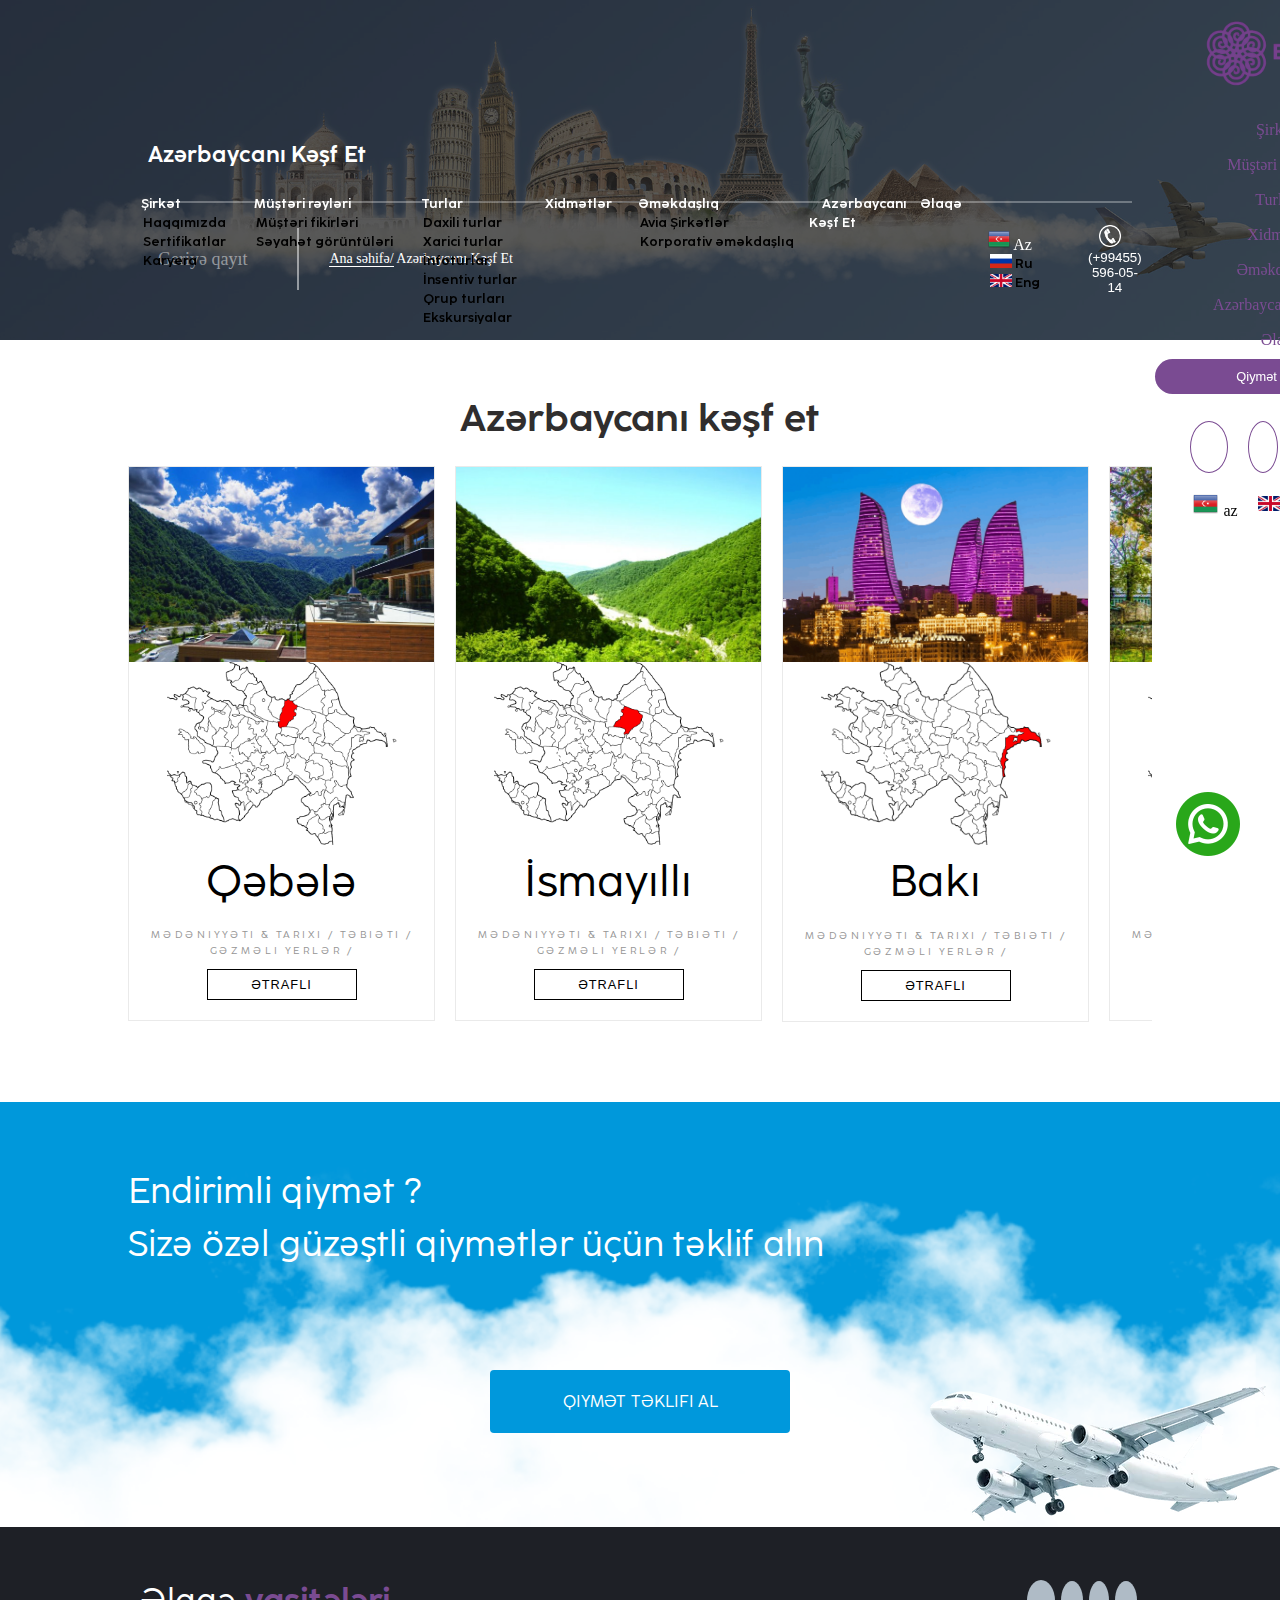
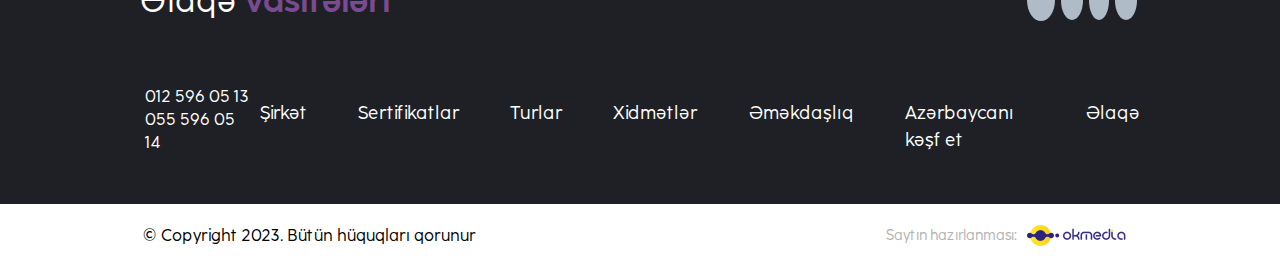
<file: pages/azerbaycanikesfet.htm>
<!DOCTYPE html>
<html lang="en">

<head>
    <meta charset="UTF-8">
    <meta name="viewport" content="width=device-width, initial-scale=1.0">
    <title>Haqqımızda » Era-tour - travel agency in Azerbaijan</title>
    <link rel="stylesheet" href="https://cdnjs.cloudflare.com/ajax/libs/font-awesome/6.5.1/css/all.min.css"
        integrity="sha512-DTOQO9RWCH3ppGqcWaEA1BIZOC6xxalwEsw9c2QQeAIftl+Vegovlnee1c9QX4TctnWMn13TZye+giMm8e2LwA=="
        crossorigin="anonymous" referrerpolicy="no-referrer" />
    <link rel="shortcut icon" href="https://eratur.az/img/ERATUR-logo-ai.ico" type="image/x-icon">
    <link rel="stylesheet" href="../css/style.css">
    <link rel="stylesheet" href="../css/reset.css">
    <link rel="stylesheet" href="../css/font.css">
    <link rel="stylesheet" href="../css/slider.css">
    <link rel="stylesheet" href="../css/bootstrapCss.css">
    <link rel="stylesheet" href="https://cdn.jsdelivr.net/npm/swiper@11/swiper-bundle.min.css" />
    <link href="https://cdn.jsdelivr.net/npm/bootstrap@5.3.2/dist/css/bootstrap.min.css" rel="stylesheet"
        integrity="sha384-T3c6CoIi6uLrA9TneNEoa7RxnatzjcDSCmG1MXxSR1GAsXEV/Dwwykc2MPK8M2HN" crossorigin="anonymous">
</head>

<body>
    <header>
        <nav>
            <div class="container">
                <a href="../Avia şirkətlər" id="logo"><img src="../img/ERATUR-logo-yeni1.png" alt="Sayt Logo" /></a>

                <div id="menu1">
                    <div class="dropdown">
                        <a href="haqqimizda.htm" id="menuElem" class="menuItem" data-mdb-toggle="dropdown"
                            aria-expanded="false">Şirkət</a>
                        <ul class="dropdown-menu" aria-labelledby="dropdownMenuButton">
                            <li><a class="dropdown-item" href="haqqimizda.htm">Haqqımızda</a></li>
                            <li><a class="dropdown-item" href="haqqimizda.htm">Sertifikatlar</a></li>
                            <li><a class="dropdown-item" href="haqqimizda.htm">Karyera</a></li>
                        </ul>
                    </div>

                    <div class="dropdown">
                        <a href="musterireyleri.htm" id="menuElem" class="menuItem" data-mdb-toggle="dropdown"
                            aria-expanded="false">Müştəri
                            rəyləri</a>
                        <ul class="dropdown-menu" aria-labelledby="dropdownMenuButton">
                            <li><a class="dropdown-item" href="musterireyleri.htm">Müştəri fikirləri</a></li>
                            <li><a class="dropdown-item" href="musterireyleri.htm">Səyahət görüntüləri</a></li>
                        </ul>
                    </div>

                    <div class="dropdown">
                        <a href="#" id="menuElem" class="menuItem" data-mdb-toggle="dropdown"
                            aria-expanded="false">Turlar</a>
                        <ul class="dropdown-menu" aria-labelledby="dropdownMenuButton">
                            <li><a class="dropdown-item" href="#">Daxili turlar</a></li>
                            <li><a class="dropdown-item" href="#">Xarici turlar</a></li>
                            <li><a class="dropdown-item" href="#">İnfoturlar</a></li>
                            <li><a class="dropdown-item" href="#">İnsentiv turlar</a></li>
                            <li><a class="dropdown-item" href="#">Qrup turları</a></li>
                            <li><a class="dropdown-item" href="#">Ekskursiyalar </a></li>
                        </ul>
                    </div>

                    <div class="dropdown">
                        <a href="xidmetler.htm" id="menuElem" class="menuItem">Xidmətlər</a>
                    </div>

                    <div class="dropdown">
                        <a href="emekdasliq.htm" id="menuElem" class="menuItem" data-mdb-toggle="dropdown"
                            aria-expanded="false">Əməkdaşlıq</a>
                        <ul class="dropdown-menu" aria-labelledby="dropdownMenuButton">
                            <li><a class="dropdown-item" href="emekdasliq.htm">Avia Şirkətlər</a></li>
                            <li><a class="dropdown-item" href="emekdasliq.htm">Korporativ əməkdaşlıq</a></li>
                        </ul>
                    </div>

                    <div class="dropdown">
                        <a href="azerbaycanikesfet.htm" id="menuElem" class="menuItem">Azərbaycanı Kəşf Et</a>
                    </div>

                    <div class="dropdown">
                        <a href="#" id="menuElem" class="menuItem">Əlaqə</a>
                    </div>

                </div>

                <div class="navContact">
                    <div class="dropdown">
                        <a href="#" class="navBtn" data-mdb-toggle="dropdown" aria-expanded="false"><img
                                class="miniFlag" src="../img/az.png" alt="az bayraq"> <b>Az</b></a>
                        <ul class="dropdown-menu" aria-labelledby="dropdownMenuButton">
                            <li><a class="dropdown-item" href="#"><img class="miniFlag" src="../img/russianflag.png"
                                        alt="rus flag"> Ru</a></li>
                            <li><a class="dropdown-item" href="#"><img class="miniFlag" src="../img/ukFlag.png"
                                        alt="UK flag"> Eng</a></li>
                        </ul>
                    </div>
                    <button id="tel" class="navBtn"><img class="miniFlag" src="../img/telefonLogo.svg" alt="wp logo">
                        <b>(+99455) 596-05-14</b></button>
                </div>

                <div class="offcanvas offcanvas-end" tabindex="-1" id="offcanvasRight"
                    aria-labelledby="offcanvasRightLabel" aria-modal="true" role="dialog">
                    <div class="offcanvas-header">
                        <button type="button" onclick="showMenu()" class="btn-close" data-bs-dismiss="offcanvas"
                            aria-label="Close">
                            <!-- <i class="fa-solid fa-xmark"></i> -->
                        </button>
                    </div>
                    <div class="offcanvas-body">
                        <div class="canvas-logo">
                            <a href="#">
                                <img src="../img/ERATUR-logo-yeni1.png" alt="">
                            </a>
                        </div>
                        <div class="canvas-menu">
                            <ul>
                                <li onclick="openDrop1()">Şirkət <span>ˬ</span>
                                    <ul id="cDrop1" class="cDrop">
                                        <li><a href="haqqimizda.htm">Haqqımızda</a></li>
                                        <li><a href="haqqimizda.htm">Sertifikatlar</a></li>
                                        <li><a href="haqqimizda.htm">Karyera</a></li>
                                    </ul>
                                </li>
                                <li onclick="openDrop2()">Müştəri rəyləri <span>ˬ</span>
                                    <ul id="cDrop2" class="cDrop">
                                        <li><a href="musterireyleri.htm">Müştəri fikirləri</a></li>
                                        <li><a href="musterireyleri.htm">Səyahət görüntüləri</a></li>
                                    </ul>
                                </li>
                                <li onclick="openDrop3()">Turlar <span>ˬ</span>
                                    <ul id="cDrop3" class="cDrop">
                                        <li><a href="#">Daxili turlar</a></li>
                                        <li><a href="#">Xarici turlar</a></li>
                                        <li><a href="#">İnfoturlar</a></li>
                                        <li><a href="#">İnsentiv turlar</a></li>
                                        <li><a href="#">Qrup turları</a></li>
                                        <li><a href="#">{Ekskursiyalar}</a></li>
                                    </ul>
                                </li>
                                <li><a href="xidmetler.htm">Xidmətlər</a></li>
                                <li onclick="openDrop4()">Əməkdaşlıq <span>ˬ</span>
                                    <ul id="cDrop4" class="cDrop">
                                        <li><a href="emekdasliq.htm">Avia Şirkət</a></li>
                                        <li><a href="emekdasliq.htm">Korporativ Əməkdaşlıq</a></li>
                                    </ul>
                                </li>
                                <li><a href="azerbaycanikesfet.htm">Azərbaycanı Kəşf Et</a></li>
                                <li><a href="">Əlaqə</a></li>
                            </ul>
                            <button class="canvas-btn">Qiymət təklifi al</button>
                        </div>
                        <div class="canvas-icons">
                            <a href="https://www.facebook.com/profile.php?id=100092662516750" target="_blank">
                                <i class="fa-brands fa-facebook-f"></i>
                            </a>
                            <a href="https://instagram.com/eraatour?igshid=MzRlODBiNWFlZA==" target="_blank">
                                <i class="fa-brands fa-instagram"></i>
                            </a>
                            <a href="https://www.youtube.com/@ERATUR" target="_blank">
                                <i class="fa-brands fa-youtube"></i>
                            </a>
                            <a href="https://www.linkedin.com/mwlite/in/era-tur-241054278" target="_blank">
                                <i class="fa-brands fa-linkedin"></i>
                            </a>
                        </div>
                        <div class="canvas-flags">
                            <li><a href="https://eratur.az/az/"><img src="../img/az.png" alt="Azerbaijan">az</a></li>
                            <li><a href="https://eratur.az/en/"><img src="../img/ukFlag.png" alt="English">en</a></li>
                            <li><a href="https://eratur.az/ru/"><img src="../img/russianflag.png" alt="Russian">ru</a>
                            </li>
                        </div>
                    </div>
                </div>

                <div onclick="showMenu()" class="showMenuIcon" id="nav-icon1">
                    <span></span>
                    <span></span>
                    <span></span>
                </div>
            </div>
        </nav>
        <div class="headerPage">
            <div class="innerBg">
                <div class="innerTitle">
                    <div class="container">
                        <h1>Azərbaycanı Kəşf Et</h1>
                        <div class="innerComponent">
                            <a class="geri" href="../index.htm"> <i class="fas fa-chevron-left"></i> Geriyə qayıt</a>
                            <div class="anasehife">
                                <a href="../index.htm">Ana səhifə/</a>
                                <span> Azərbaycanı Kəşf Et</span>
                            </div>
                        </div>
                    </div>
                </div>
            </div>
        </div>
    </header>

    <main style="padding-top: 30px;">
        <section class="discover container">
            <h2>Azərbaycanı kəşf et</h2>
            <div class="swiper mySwiper">
                <div class="swiper-wrapper">
                    <div class="swiper-slide">
                        <div class="dis-card">
                            <div class="dis-img">
                                <img src="../img/1687344690_qebele.jpg" alt="">
                            </div>
                            <div class="dis-content">
                                <img src="../img/1687344575_qebelemap.png" alt="">
                                <h3>Qəbələ</h3>
                                <p>mədəniyyəti & tarixi / təbiəti / gəzməli yerlər /</p>
                                <button>ətraflı</button>
                            </div>
                        </div>
                    </div>
                    <div class="swiper-slide">
                        <div class="dis-card">
                            <div class="dis-img">
                                <img src="../img/1687315822_ismayilli1.jpg" alt="">
                            </div>
                            <div class="dis-content">
                                <img src="../img/1687315607_ismayillimap.png" alt="">
                                <h3>İsmayıllı</h3>
                                <p>mədəniyyəti & tarixi / təbiəti / gəzməli yerlər /</p>
                                <button>ətraflı</button>
                            </div>
                        </div>
                    </div>
                    <div class="swiper-slide">
                        <div class="dis-card">
                            <div class="dis-img">
                                <img src="../img/baki.png" alt="">
                            </div>
                            <div class="dis-content">
                                <img src="../img/bakimap.png" alt="">
                                <h3>Bakı</h3>
                                <p>mədəniyyəti & tarixi / təbiəti / gəzməli yerlər /</p>
                                <button>ətraflı</button>
                            </div>
                        </div>
                    </div>
                    <div class="swiper-slide">
                        <div class="dis-card">
                            <div class="dis-img">
                                <img src="../img/1687294357_seki1.jpg" alt="">
                            </div>
                            <div class="dis-content">
                                <img src="../img/1687294670_sekimap.png" alt="">
                                <h3>Şəki</h3>
                                <p>mədəniyyəti & tarixi / təbiəti / gəzməli yerlər /</p>
                                <button>ətraflı</button>
                            </div>
                        </div>
                    </div>
                </div>
                <div class="swiper-button-next"></div>
                <div class="swiper-button-prev"></div>
            </div>
        </section>

    </main>
    <footer>
        <div class="footerSale">
            <div class="footerAirplane">
                <img src="../img/airplane.png"
                    alt="ey uçan quşlar dırırrım, bir qanad çalın dırırım, yar gələn yoldan bir xəbər alın dırıdım">
            </div>
            <div class="cloud">
                <div class="cloudContent">
                    <div class="container">
                        <h2 class="">Endirimli qiymət ? <br> Sizə özəl güzəştli qiymətlər üçün təklif alın</h2>
                        <button type="button" class="btn btn-primary openModal" data-bs-toggle="modal"
                            data-bs-target="#exampleModal" data-bs-whatever="@mdo">Qiymət təklifi al</button>
                    </div>
                </div>
            </div>
        </div>

        <div class="f-dark">
            <div class="container">
                <div class="f-title">
                    <h5>Əlaqə <span>vasitələri</span></h5>
                    <div class="f-icons">
                        <a href="https://www.facebook.com/profile.php?id=100092662516750" target="_blank">
                            <i class="fa-brands fa-facebook-f"></i>
                        </a>
                        <a href="https://instagram.com/eraatour?igshid=MzRlODBiNWFlZA==" target="_blank">
                            <i class="fa-brands fa-instagram"></i>
                        </a>
                        <a href="https://www.youtube.com/@ERATUR" target="_blank">
                            <i class="fa-brands fa-youtube"></i>
                        </a>
                        <a href="https://www.linkedin.com/mwlite/in/era-tur-241054278" target="_blank">
                            <i class="fa-brands fa-linkedin"></i>
                        </a>
                    </div>
                </div>
                <div class="f-menu">
                    <div>
                        <div>
                            <i class="fa-solid fa-phone"></i>
                            <p>012 596 05 13</p>
                        </div>
                        <div>
                            <i class="fa-solid fa-phone"></i>
                            <p>055 596 05 14</p>
                        </div>
                    </div>
                    <ul>
                        <li><a href="">Şirkət</a></li>
                        <li><a href="">Sertifikatlar</a></li>
                        <li><a href="">Turlar</a></li>
                        <li><a href="xidmetler.htm">Xidmətlər</a></li>
                        <li><a href="">Əməkdaşlıq</a></li>
                        <li><a href="">Azərbaycanı kəşf et</a></li>
                        <li><a href="">Əlaqə</a></li>
                    </ul>
                </div>
            </div>
        </div>

        <div class="f-copy">
            <div class="container">
                <div class="copy-text">
                    <p>&copy; Copyright 2023. Bütün hüquqları qorunur</p>
                </div>
                <div class="copy-logo">
                    <p>Saytın hazırlanması:</p>
                    <img src="../img/okmedialogo.png" alt="">
                </div>
            </div>
        </div>


    </footer>

    <a href="https://wa.me/994709233313" target="_blank" class="wpIcon"><img src="../img/whatsapp.png" alt=""></a>



    <script src="../Js/navBar.js"></script>
    <script src="../Js/airplane.js"></script>
    <script src="../Js/audio.js"></script>
    <script src="../Js/script.js"></script>
    <script src="https://cdn.jsdelivr.net/npm/swiper@11/swiper-bundle.min.js"></script>
    <script src="../Js/swiper.js"></script>
    <script src="https://cdn.jsdelivr.net/npm/bootstrap@5.3.2/dist/js/bootstrap.bundle.min.js"
        integrity="sha384-C6RzsynM9kWDrMNeT87bh95OGNyZPhcTNXj1NW7RuBCsyN/o0jlpcV8Qyq46cDfL"
        crossorigin="anonymous"></script>
</body>

</html>
</file>
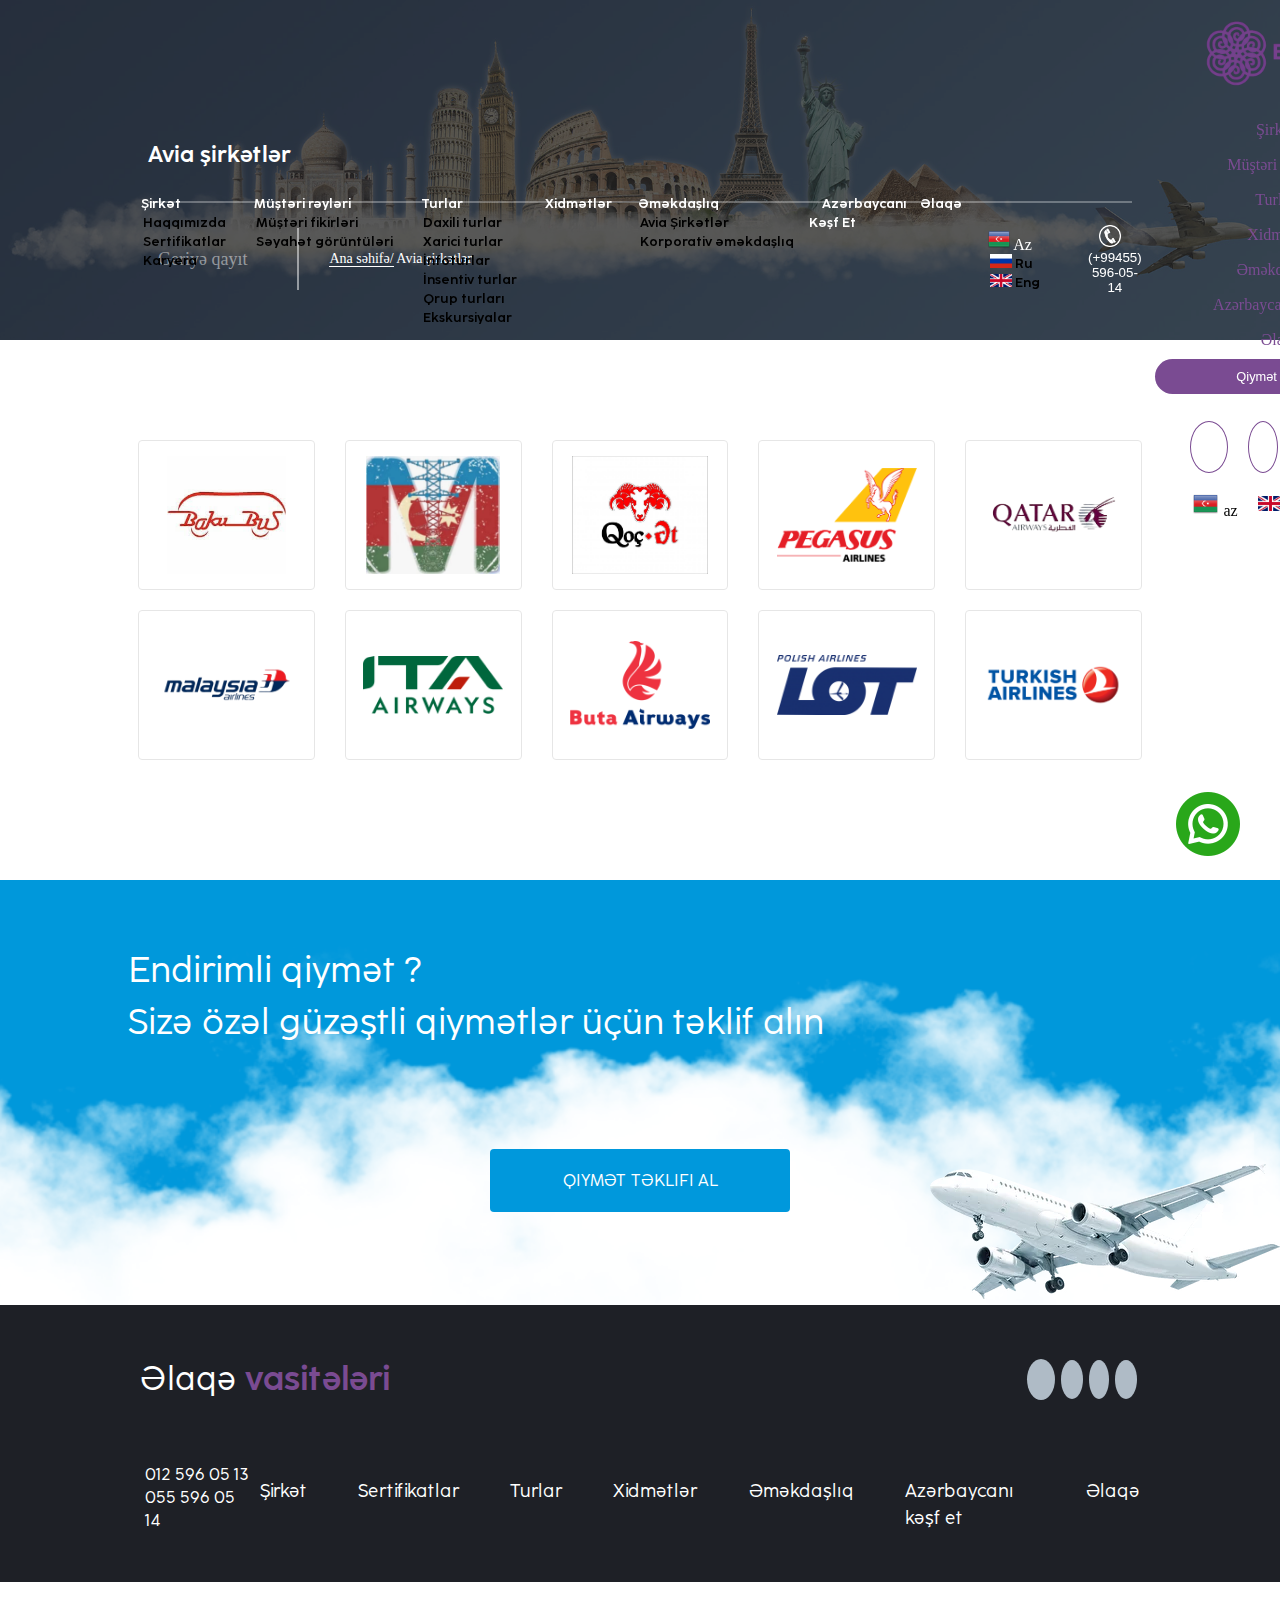
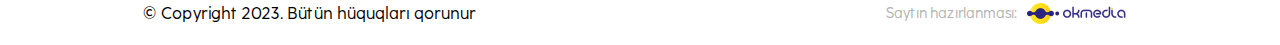
<file: pages/emekdasliq.htm>
<!DOCTYPE html>
<html lang="en">

<head>
    <meta charset="UTF-8">
    <meta name="viewport" content="width=device-width, initial-scale=1.0">
    <title>Haqqımızda » Era-tour - travel agency in Azerbaijan</title>
    <link rel="stylesheet" href="https://cdnjs.cloudflare.com/ajax/libs/font-awesome/6.5.1/css/all.min.css"
        integrity="sha512-DTOQO9RWCH3ppGqcWaEA1BIZOC6xxalwEsw9c2QQeAIftl+Vegovlnee1c9QX4TctnWMn13TZye+giMm8e2LwA=="
        crossorigin="anonymous" referrerpolicy="no-referrer" />
    <link rel="shortcut icon" href="https://eratur.az/img/ERATUR-logo-ai.ico" type="image/x-icon">
    <link rel="stylesheet" href="../css/style.css">
    <link rel="stylesheet" href="../css/reset.css">
    <link rel="stylesheet" href="../css/font.css">
    <link rel="stylesheet" href="../css/slider.css">
    <link rel="stylesheet" href="../css/bootstrapCss.css">
    <link rel="stylesheet" href="https://cdn.jsdelivr.net/npm/swiper@11/swiper-bundle.min.css" />
    <link href="https://cdn.jsdelivr.net/npm/bootstrap@5.3.2/dist/css/bootstrap.min.css" rel="stylesheet"
        integrity="sha384-T3c6CoIi6uLrA9TneNEoa7RxnatzjcDSCmG1MXxSR1GAsXEV/Dwwykc2MPK8M2HN" crossorigin="anonymous">
</head>

<body>
    <header>
        <nav>
            <div class="container">
                <a href="../index.htm" id="logo"><img src="../img/ERATUR-logo-yeni1.png" alt="Sayt Logo" /></a>

                <div id="menu1">
                    <div class="dropdown">
                        <a href="haqqimizda.htm" id="menuElem" class="menuItem" data-mdb-toggle="dropdown"
                            aria-expanded="false">Şirkət</a>
                        <ul class="dropdown-menu" aria-labelledby="dropdownMenuButton">
                            <li><a class="dropdown-item" href="haqqimizda.htm">Haqqımızda</a></li>
                            <li><a class="dropdown-item" href="haqqimizda.htm">Sertifikatlar</a></li>
                            <li><a class="dropdown-item" href="haqqimizda.htm">Karyera</a></li>
                        </ul>
                    </div>

                    <div class="dropdown">
                        <a href="musterireyleri.htm" id="menuElem" class="menuItem" data-mdb-toggle="dropdown"
                            aria-expanded="false">Müştəri
                            rəyləri</a>
                        <ul class="dropdown-menu" aria-labelledby="dropdownMenuButton">
                            <li><a class="dropdown-item" href="musterireyleri.htm">Müştəri fikirləri</a></li>
                            <li><a class="dropdown-item" href="musterireyleri.htm">Səyahət görüntüləri</a></li>
                        </ul>
                    </div>

                    <div class="dropdown">
                        <a href="#" id="menuElem" class="menuItem" data-mdb-toggle="dropdown"
                            aria-expanded="false">Turlar</a>
                        <ul class="dropdown-menu" aria-labelledby="dropdownMenuButton">
                            <li><a class="dropdown-item" href="#">Daxili turlar</a></li>
                            <li><a class="dropdown-item" href="#">Xarici turlar</a></li>
                            <li><a class="dropdown-item" href="#">İnfoturlar</a></li>
                            <li><a class="dropdown-item" href="#">İnsentiv turlar</a></li>
                            <li><a class="dropdown-item" href="#">Qrup turları</a></li>
                            <li><a class="dropdown-item" href="#">Ekskursiyalar </a></li>
                        </ul>
                    </div>

                    <div class="dropdown">
                        <a href="xidmetler.htm" id="menuElem" class="menuItem">Xidmətlər</a>
                    </div>

                    <div class="dropdown">
                        <a href="emekdasliq.htm" id="menuElem" class="menuItem" data-mdb-toggle="dropdown"
                            aria-expanded="false">Əməkdaşlıq</a>
                        <ul class="dropdown-menu" aria-labelledby="dropdownMenuButton">
                            <li><a class="dropdown-item" href="emekdasliq.htm">Avia Şirkətlər</a></li>
                            <li><a class="dropdown-item" href="emekdasliq.htm">Korporativ əməkdaşlıq</a></li>
                        </ul>
                    </div>

                    <div class="dropdown">
                        <a href="azerbaycanikesfet.htm" id="menuElem" class="menuItem">Azərbaycanı Kəşf Et</a>
                    </div>

                    <div class="dropdown">
                        <a href="#" id="menuElem" class="menuItem">Əlaqə</a>
                    </div>

                </div>

                <div class="navContact">
                    <div class="dropdown">
                        <a href="#" class="navBtn" data-mdb-toggle="dropdown" aria-expanded="false"><img
                                class="miniFlag" src="../img/az.png" alt="az bayraq"> <b>Az</b></a>
                        <ul class="dropdown-menu" aria-labelledby="dropdownMenuButton">
                            <li><a class="dropdown-item" href="#"><img class="miniFlag" src="../img/russianflag.png"
                                        alt="rus flag"> Ru</a></li>
                            <li><a class="dropdown-item" href="#"><img class="miniFlag" src="../img/ukFlag.png"
                                        alt="UK flag"> Eng</a></li>
                        </ul>
                    </div>
                    <button id="tel" class="navBtn"><img class="miniFlag" src="../img/telefonLogo.svg" alt="wp logo">
                        <b>(+99455) 596-05-14</b></button>
                </div>

                <div class="offcanvas offcanvas-end" tabindex="-1" id="offcanvasRight"
                    aria-labelledby="offcanvasRightLabel" aria-modal="true" role="dialog">
                    <div class="offcanvas-header">
                        <button type="button" onclick="showMenu()" class="btn-close" data-bs-dismiss="offcanvas"
                            aria-label="Close">
                            <!-- <i class="fa-solid fa-xmark"></i> -->
                        </button>
                    </div>
                    <div class="offcanvas-body">
                        <div class="canvas-logo">
                            <a href="#">
                                <img src="../img/ERATUR-logo-yeni1.png" alt="">
                            </a>
                        </div>
                        <div class="canvas-menu">
                            <ul>
                                <li onclick="openDrop1()">Şirkət <span>ˬ</span>
                                    <ul id="cDrop1" class="cDrop">
                                        <li><a href="haqqimizda.htm">Haqqımızda</a></li>
                                        <li><a href="haqqimizda.htm">Sertifikatlar</a></li>
                                        <li><a href="haqqimizda.htm">Karyera</a></li>
                                    </ul>
                                </li>
                                <li onclick="openDrop2()">Müştəri rəyləri <span>ˬ</span>
                                    <ul id="cDrop2" class="cDrop">
                                        <li><a href="musterireyleri.htm">Müştəri fikirləri</a></li>
                                        <li><a href="musterireyleri.htm">Səyahət görüntüləri</a></li>
                                    </ul>
                                </li>
                                <li onclick="openDrop3()">Turlar <span>ˬ</span>
                                    <ul id="cDrop3" class="cDrop">
                                        <li><a href="#">Daxili turlar</a></li>
                                        <li><a href="#">Xarici turlar</a></li>
                                        <li><a href="#">İnfoturlar</a></li>
                                        <li><a href="#">İnsentiv turlar</a></li>
                                        <li><a href="#">Qrup turları</a></li>
                                        <li><a href="#">{Ekskursiyalar}</a></li>
                                    </ul>
                                </li>
                                <li><a href="xidmetler.htm">Xidmətlər</a></li>
                                <li onclick="openDrop4()">Əməkdaşlıq <span>ˬ</span>
                                    <ul id="cDrop4" class="cDrop">
                                        <li><a href="emekdasliq.htm">Avia Şirkət</a></li>
                                        <li><a href="emekdasliq.htm">Korporativ Əməkdaşlıq</a></li>
                                    </ul>
                                </li>
                                <li><a href="azerbaycanikesfet.htm">Azərbaycanı Kəşf Et</a></li>
                                <li><a href="">Əlaqə</a></li>
                            </ul>
                            <button class="canvas-btn">Qiymət təklifi al</button>
                        </div>
                        <div class="canvas-icons">
                            <a href="https://www.facebook.com/profile.php?id=100092662516750" target="_blank">
                                <i class="fa-brands fa-facebook-f"></i>
                            </a>
                            <a href="https://instagram.com/eraatour?igshid=MzRlODBiNWFlZA==" target="_blank">
                                <i class="fa-brands fa-instagram"></i>
                            </a>
                            <a href="https://www.youtube.com/@ERATUR" target="_blank">
                                <i class="fa-brands fa-youtube"></i>
                            </a>
                            <a href="https://www.linkedin.com/mwlite/in/era-tur-241054278" target="_blank">
                                <i class="fa-brands fa-linkedin"></i>
                            </a>
                        </div>
                        <div class="canvas-flags">
                            <li><a href="https://eratur.az/az/"><img src="../img/az.png" alt="Azerbaijan">az</a></li>
                            <li><a href="https://eratur.az/en/"><img src="../img/ukFlag.png" alt="English">en</a></li>
                            <li><a href="https://eratur.az/ru/"><img src="../img/russianflag.png" alt="Russian">ru</a>
                            </li>
                        </div>
                    </div>
                </div>

                <div onclick="showMenu()" class="showMenuIcon" id="nav-icon1">
                    <span></span>
                    <span></span>
                    <span></span>
                </div>
            </div>
        </nav>
        <div class="headerPage">
            <div class="innerBg">
                <div class="innerTitle">
                    <div class="container">
                        <h1>Avia şirkətlər</h1>
                        <div class="innerComponent">
                            <a class="geri" href="../index.htm"> <i class="fas fa-chevron-left"></i> Geriyə qayıt</a>
                            <div class="anasehife">
                                <a href="../index.htm">Ana səhifə/</a>
                                <span> Avia şirkətlər</span>
                            </div>
                        </div>
                    </div>
                </div>
            </div>
        </div>
    </header>

    <main class="emekdasliq">
        <section class="partner">
            <div class="container">
                
                <div class="sliders">
                    <div class="companySlider1">
                        <div class="swiper mySwiper">
                            <div class="swiper-wrapper">
                                <div class="swiper-slide">
                                    <div class="partnerBox">
                                        <img src="../img/partnerBox1.jpg" alt="Company Logo 1">
                                    </div>
                                </div>

                                <div class="swiper-slide">
                                    <div class="partnerBox">
                                        <img src="../img/partnerBox2.jpg" alt="Company Logo 1">
                                    </div>
                                </div>

                                <div class="swiper-slide">
                                    <div class="partnerBox">
                                        <img src="../img/partnerBox3.jpg" alt="Company Logo 1">
                                    </div>
                                </div>

                                <div class="swiper-slide">
                                    <div class="partnerBox">
                                        <img src="../img/partnerBox4.png" alt="Company Logo 1">
                                    </div>
                                </div>

                                <div class="swiper-slide">
                                    <div class="partnerBox">
                                        <img src="../img/partnerBox5.png" alt="Company Logo 1">
                                    </div>
                                </div>

                                <div class="swiper-slide">
                                    <div class="partnerBox">
                                        <img src="../img/partnerBox6.png" alt="Company Logo 1">
                                    </div>
                                </div>

                                <div class="swiper-slide">
                                    <div class="partnerBox">
                                        <img src="../img/partnerBox7.png" alt="Company Logo 1">
                                    </div>
                                </div>

                                <div class="swiper-slide">
                                    <div class="partnerBox">
                                        <img src="../img/partnerBox8.png" alt="Company Logo 1">
                                    </div>
                                </div>

                                <div class="swiper-slide">
                                    <div class="partnerBox">
                                        <img src="../img/partnerBox9.jpg" alt="Company Logo 1">
                                    </div>
                                </div>

                                <div class="swiper-slide">
                                    <div class="partnerBox">
                                        <img src="../img/partnerBox10.jpg" alt="Company Logo 1">
                                    </div>
                                </div>


                            </div>
                        </div>
                    </div>
                    <div class="companySlider2">
                        <div class="swiper mySwiper">
                            <div class="swiper-wrapper">
                                <div class="swiper-slide">
                                    <div class="partnerBox">
                                        <img src="../img/partnerBox11.png" alt="Company Logo 1">
                                    </div>
                                </div>

                                <div class="swiper-slide">
                                    <div class="partnerBox">
                                        <img src="../img/partnerBox12.png" alt="Company Logo 1">
                                    </div>
                                </div>

                                <div class="swiper-slide">
                                    <div class="partnerBox">
                                        <img src="../img/partnerBox13.png" alt="Company Logo 1">
                                    </div>
                                </div>

                                <div class="swiper-slide">
                                    <div class="partnerBox">
                                        <img src="../img/partnerBox14.png" alt="Company Logo 1">
                                    </div>
                                </div>

                                <div class="swiper-slide">
                                    <div class="partnerBox">
                                        <img src="../img/partnerBox15.png" alt="Company Logo 1">
                                    </div>
                                </div>

                                <div class="swiper-slide">
                                    <div class="partnerBox">
                                        <img src="../img/partnerBox16.png" alt="Company Logo 1">
                                    </div>
                                </div>

                                <div class="swiper-slide">
                                    <div class="partnerBox">
                                        <img src="../img/partnerBox17.png" alt="Company Logo 1">
                                    </div>
                                </div>

                                <div class="swiper-slide">
                                    <div class="partnerBox">
                                        <img src="../img/partnerBox18.png" alt="Company Logo 1">
                                    </div>
                                </div>
                            </div>
                        </div>
                    </div>
                </div>
            </div>
        </section>

    </main>
    <footer>
        <div class="footerSale">
            <div class="footerAirplane">
                <img src="../img/airplane.png"
                    alt="ey uçan quşlar dırırrım, bir qanad çalın dırırım, yar gələn yoldan bir xəbər alın dırıdım">
            </div>
            <div class="cloud">
                <div class="cloudContent">
                    <div class="container">
                        <h2 class="">Endirimli qiymət ? <br> Sizə özəl güzəştli qiymətlər üçün təklif alın</h2>
                        <button type="button" class="btn btn-primary openModal" data-bs-toggle="modal"
                            data-bs-target="#exampleModal" data-bs-whatever="@mdo">Qiymət təklifi al</button>
                    </div>
                </div>
            </div>
        </div>

        <div class="f-dark">
            <div class="container">
                <div class="f-title">
                    <h5>Əlaqə <span>vasitələri</span></h5>
                    <div class="f-icons">
                        <a href="https://www.facebook.com/profile.php?id=100092662516750" target="_blank">
                            <i class="fa-brands fa-facebook-f"></i>
                        </a>
                        <a href="https://instagram.com/eraatour?igshid=MzRlODBiNWFlZA==" target="_blank">
                            <i class="fa-brands fa-instagram"></i>
                        </a>
                        <a href="https://www.youtube.com/@ERATUR" target="_blank">
                            <i class="fa-brands fa-youtube"></i>
                        </a>
                        <a href="https://www.linkedin.com/mwlite/in/era-tur-241054278" target="_blank">
                            <i class="fa-brands fa-linkedin"></i>
                        </a>
                    </div>
                </div>
                <div class="f-menu">
                    <div>
                        <div>
                            <i class="fa-solid fa-phone"></i>
                            <p>012 596 05 13</p>
                        </div>
                        <div>
                            <i class="fa-solid fa-phone"></i>
                            <p>055 596 05 14</p>
                        </div>
                    </div>
                    <ul>
                        <li><a href="">Şirkət</a></li>
                        <li><a href="">Sertifikatlar</a></li>
                        <li><a href="">Turlar</a></li>
                        <li><a href="xidmetler.htm">Xidmətlər</a></li>
                        <li><a href="">Əməkdaşlıq</a></li>
                        <li><a href="">Azərbaycanı kəşf et</a></li>
                        <li><a href="">Əlaqə</a></li>
                    </ul>
                </div>
            </div>
        </div>

        <div class="f-copy">
            <div class="container">
                <div class="copy-text">
                    <p>&copy; Copyright 2023. Bütün hüquqları qorunur</p>
                </div>
                <div class="copy-logo">
                    <p>Saytın hazırlanması:</p>
                    <img src="../img/okmedialogo.png" alt="">
                </div>
            </div>
        </div>


    </footer>

    <a href="https://wa.me/994709233313" target="_blank" class="wpIcon"><img src="../img/whatsapp.png" alt=""></a>



    <script src="../Js/navBar.js"></script>
    <script src="../Js/airplane.js"></script>
    <script src="../Js/audio.js"></script>
    <script src="../Js/script.js"></script>
    <script src="https://cdn.jsdelivr.net/npm/swiper@11/swiper-bundle.min.js"></script>
    <script src="../Js/swiper.js"></script>
    <script src="https://cdn.jsdelivr.net/npm/bootstrap@5.3.2/dist/js/bootstrap.bundle.min.js"
        integrity="sha384-C6RzsynM9kWDrMNeT87bh95OGNyZPhcTNXj1NW7RuBCsyN/o0jlpcV8Qyq46cDfL"
        crossorigin="anonymous"></script>
</body>

</html>
</file>
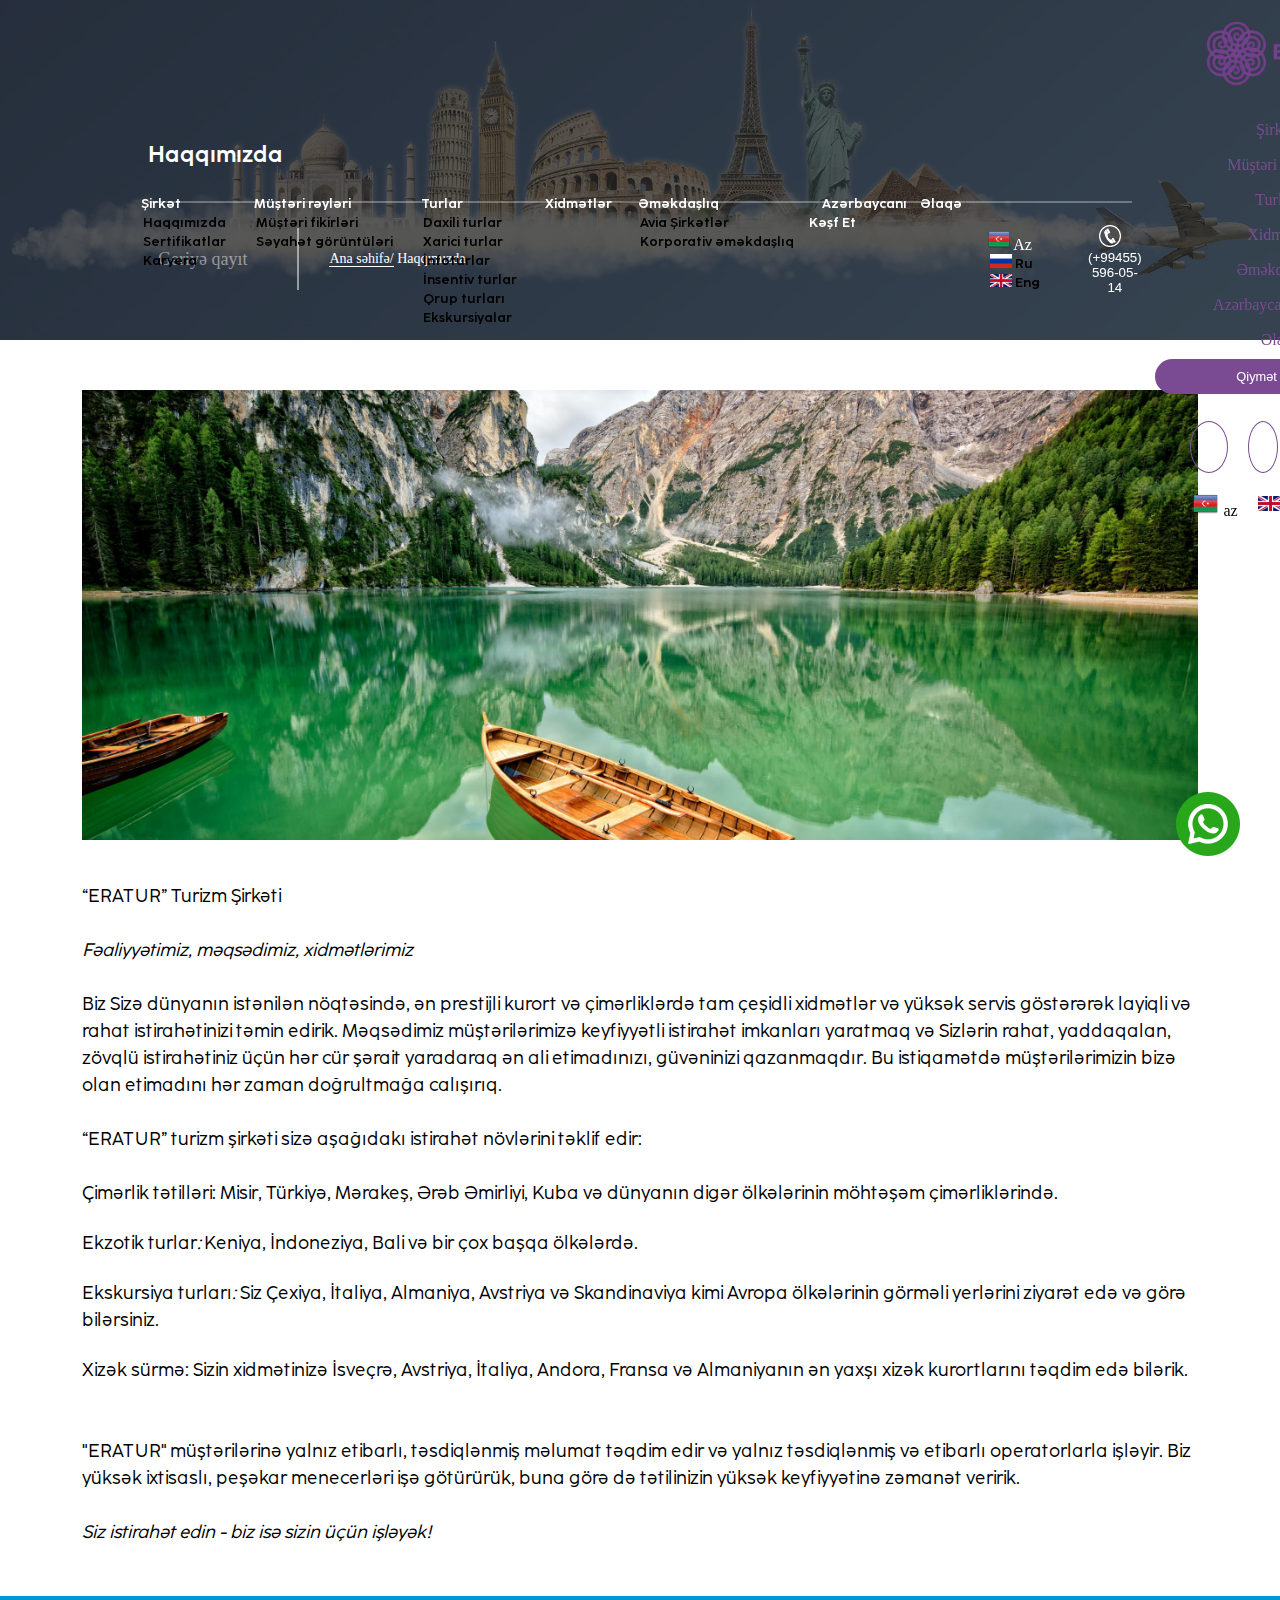
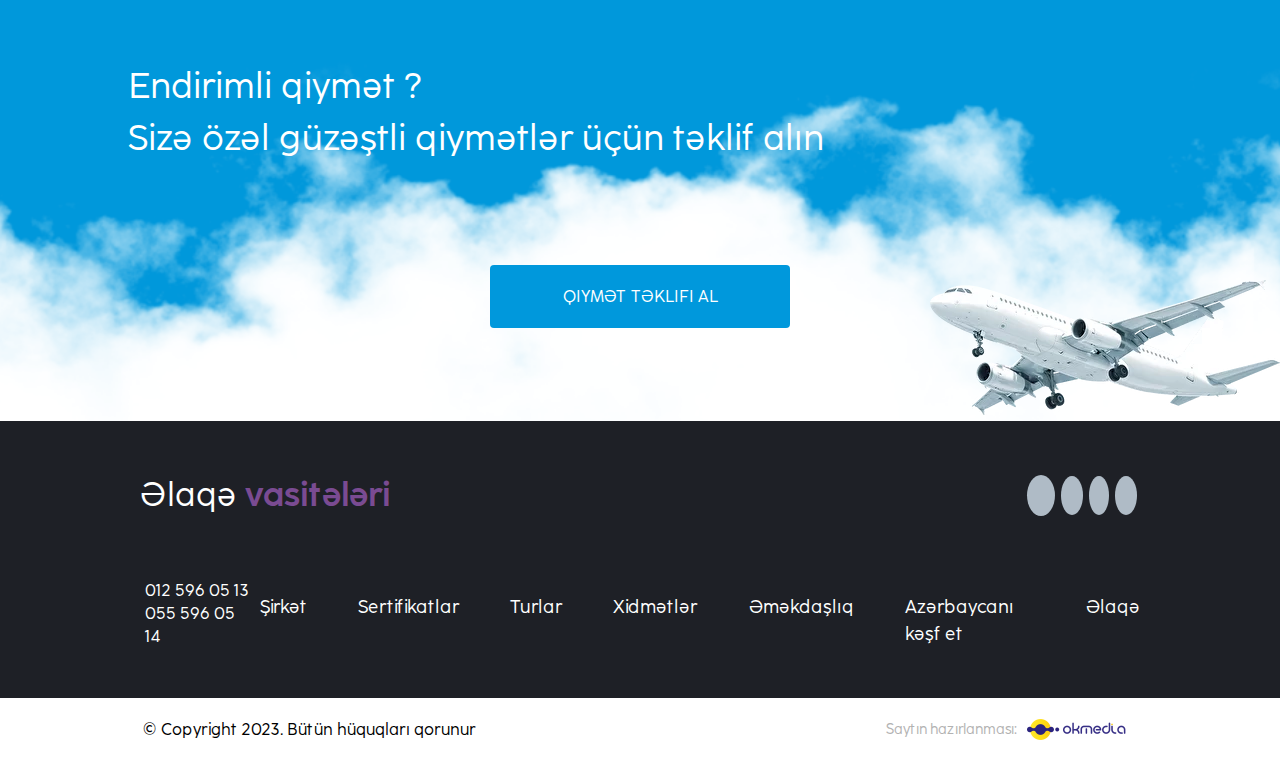
<file: pages/haqqimizda.htm>
<!DOCTYPE html>
<html lang="en">

<head>
    <meta charset="UTF-8">
    <meta name="viewport" content="width=device-width, initial-scale=1.0">
    <title>Haqqımızda » Era-tour - travel agency in Azerbaijan</title>
    <link rel="stylesheet" href="https://cdnjs.cloudflare.com/ajax/libs/font-awesome/6.5.1/css/all.min.css"
        integrity="sha512-DTOQO9RWCH3ppGqcWaEA1BIZOC6xxalwEsw9c2QQeAIftl+Vegovlnee1c9QX4TctnWMn13TZye+giMm8e2LwA=="
        crossorigin="anonymous" referrerpolicy="no-referrer" />
    <link rel="shortcut icon" href="https://eratur.az/img/ERATUR-logo-ai.ico" type="image/x-icon">
    <link rel="stylesheet" href="../css/style.css">
    <link rel="stylesheet" href="../css/reset.css">
    <link rel="stylesheet" href="../css/font.css">
    <link rel="stylesheet" href="../css/slider.css">
    <link rel="stylesheet" href="../css/bootstrapCss.css">
    <link rel="stylesheet" href="https://cdn.jsdelivr.net/npm/swiper@11/swiper-bundle.min.css" />
    <link href="https://cdn.jsdelivr.net/npm/bootstrap@5.3.2/dist/css/bootstrap.min.css" rel="stylesheet"
        integrity="sha384-T3c6CoIi6uLrA9TneNEoa7RxnatzjcDSCmG1MXxSR1GAsXEV/Dwwykc2MPK8M2HN" crossorigin="anonymous">
</head>

<body>
    <header>
        <nav>
            <div class="container">
                <a href="../index.htm" id="logo"><img src="../img/ERATUR-logo-yeni1.png" alt="Sayt Logo" /></a>

                <div id="menu1">
                    <div class="dropdown">
                        <a href="haqqimizda.htm" id="menuElem" class="menuItem" data-mdb-toggle="dropdown"
                            aria-expanded="false">Şirkət</a>
                        <ul class="dropdown-menu" aria-labelledby="dropdownMenuButton">
                            <li><a class="dropdown-item" href="haqqimizda.htm">Haqqımızda</a></li>
                            <li><a class="dropdown-item" href="haqqimizda.htm">Sertifikatlar</a></li>
                            <li><a class="dropdown-item" href="haqqimizda.htm">Karyera</a></li>
                        </ul>
                    </div>

                    <div class="dropdown">
                        <a href="musterireyleri.htm" id="menuElem" class="menuItem" data-mdb-toggle="dropdown"
                            aria-expanded="false">Müştəri
                            rəyləri</a>
                        <ul class="dropdown-menu" aria-labelledby="dropdownMenuButton">
                            <li><a class="dropdown-item" href="musterireyleri.htm">Müştəri fikirləri</a></li>
                            <li><a class="dropdown-item" href="musterireyleri.htm">Səyahət görüntüləri</a></li>
                        </ul>
                    </div>

                    <div class="dropdown">
                        <a href="#" id="menuElem" class="menuItem" data-mdb-toggle="dropdown"
                            aria-expanded="false">Turlar</a>
                        <ul class="dropdown-menu" aria-labelledby="dropdownMenuButton">
                            <li><a class="dropdown-item" href="#">Daxili turlar</a></li>
                            <li><a class="dropdown-item" href="#">Xarici turlar</a></li>
                            <li><a class="dropdown-item" href="#">İnfoturlar</a></li>
                            <li><a class="dropdown-item" href="#">İnsentiv turlar</a></li>
                            <li><a class="dropdown-item" href="#">Qrup turları</a></li>
                            <li><a class="dropdown-item" href="#">Ekskursiyalar </a></li>
                        </ul>
                    </div>

                    <div class="dropdown">
                        <a href="xidmetler.htm" id="menuElem" class="menuItem">Xidmətlər</a>
                    </div>

                    <div class="dropdown">
                        <a href="emekdasliq.htm" id="menuElem" class="menuItem" data-mdb-toggle="dropdown"
                            aria-expanded="false">Əməkdaşlıq</a>
                        <ul class="dropdown-menu" aria-labelledby="dropdownMenuButton">
                            <li><a class="dropdown-item" href="emekdasliq.htm">Avia Şirkətlər</a></li>
                            <li><a class="dropdown-item" href="emekdasliq.htm">Korporativ əməkdaşlıq</a></li>
                        </ul>
                    </div>

                    <div class="dropdown">
                        <a href="azerbaycanikesfet.htm" id="menuElem" class="menuItem">Azərbaycanı Kəşf Et</a>
                    </div>

                    <div class="dropdown">
                        <a href="#" id="menuElem" class="menuItem">Əlaqə</a>
                    </div>

                </div>

                <div class="navContact">
                    <div class="dropdown">
                        <a href="#" class="navBtn" data-mdb-toggle="dropdown" aria-expanded="false"><img
                                class="miniFlag" src="../img/az.png" alt="az bayraq"> <b>Az</b></a>
                        <ul class="dropdown-menu" aria-labelledby="dropdownMenuButton">
                            <li><a class="dropdown-item" href="#"><img class="miniFlag" src="../img/russianflag.png"
                                        alt="rus flag"> Ru</a></li>
                            <li><a class="dropdown-item" href="#"><img class="miniFlag" src="../img/ukFlag.png"
                                        alt="UK flag"> Eng</a></li>
                        </ul>
                    </div>
                    <button id="tel" class="navBtn"><img class="miniFlag" src="../img/telefonLogo.svg" alt="wp logo">
                        <b>(+99455) 596-05-14</b></button>
                </div>

                <div class="offcanvas offcanvas-end" tabindex="-1" id="offcanvasRight"
                    aria-labelledby="offcanvasRightLabel" aria-modal="true" role="dialog">
                    <div class="offcanvas-header">
                        <button type="button" onclick="showMenu()" class="btn-close" data-bs-dismiss="offcanvas"
                            aria-label="Close">
                            <!-- <i class="fa-solid fa-xmark"></i> -->
                        </button>
                    </div>
                    <div class="offcanvas-body">
                        <div class="canvas-logo">
                            <a href="#">
                                <img src="../img/ERATUR-logo-yeni1.png" alt="">
                            </a>
                        </div>
                        <div class="canvas-menu">
                            <ul>
                                <li onclick="openDrop1()">Şirkət <span>ˬ</span>
                                    <ul id="cDrop1" class="cDrop">
                                        <li><a href="haqqimizda.htm">Haqqımızda</a></li>
                                        <li><a href="haqqimizda.htm">Sertifikatlar</a></li>
                                        <li><a href="haqqimizda.htm">Karyera</a></li>
                                    </ul>
                                </li>
                                <li onclick="openDrop2()">Müştəri rəyləri <span>ˬ</span>
                                    <ul id="cDrop2" class="cDrop">
                                        <li><a href="musterireyleri.htm">Müştəri fikirləri</a></li>
                                        <li><a href="musterireyleri.htm">Səyahət görüntüləri</a></li>
                                    </ul>
                                </li>
                                <li onclick="openDrop3()">Turlar <span>ˬ</span>
                                    <ul id="cDrop3" class="cDrop">
                                        <li><a href="#">Daxili turlar</a></li>
                                        <li><a href="#">Xarici turlar</a></li>
                                        <li><a href="#">İnfoturlar</a></li>
                                        <li><a href="#">İnsentiv turlar</a></li>
                                        <li><a href="#">Qrup turları</a></li>
                                        <li><a href="#">{Ekskursiyalar}</a></li>
                                    </ul>
                                </li>
                                <li><a href="xidmetler.htm">Xidmətlər</a></li>
                                <li onclick="openDrop4()">Əməkdaşlıq <span>ˬ</span>
                                    <ul id="cDrop4" class="cDrop">
                                        <li><a href="emekdasliq.htm">Avia Şirkət</a></li>
                                        <li><a href="emekdasliq.htm">Korporativ Əməkdaşlıq</a></li>
                                    </ul>
                                </li>
                                <li><a href="azerbaycanikesfet.htm">Azərbaycanı Kəşf Et</a></li>
                                <li><a href="">Əlaqə</a></li>
                            </ul>
                            <button class="canvas-btn">Qiymət təklifi al</button>
                        </div>
                        <div class="canvas-icons">
                            <a href="https://www.facebook.com/profile.php?id=100092662516750" target="_blank">
                                <i class="fa-brands fa-facebook-f"></i>
                            </a>
                            <a href="https://instagram.com/eraatour?igshid=MzRlODBiNWFlZA==" target="_blank">
                                <i class="fa-brands fa-instagram"></i>
                            </a>
                            <a href="https://www.youtube.com/@ERATUR" target="_blank">
                                <i class="fa-brands fa-youtube"></i>
                            </a>
                            <a href="https://www.linkedin.com/mwlite/in/era-tur-241054278" target="_blank">
                                <i class="fa-brands fa-linkedin"></i>
                            </a>
                        </div>
                        <div class="canvas-flags">
                            <li><a href="https://eratur.az/az/"><img src="../img/az.png" alt="Azerbaijan">az</a></li>
                            <li><a href="https://eratur.az/en/"><img src="../img/ukFlag.png" alt="English">en</a></li>
                            <li><a href="https://eratur.az/ru/"><img src="../img/russianflag.png" alt="Russian">ru</a>
                            </li>
                        </div>
                    </div>
                </div>

                <div onclick="showMenu()" class="showMenuIcon" id="nav-icon1">
                    <span></span>
                    <span></span>
                    <span></span>
                </div>
            </div>
        </nav>
        <div class="headerPage">
            <div class="innerBg">
                <div class="innerTitle">
                    <div class="container">
                        <h1>Haqqımızda</h1>
                        <div class="innerComponent">
                            <a class="geri" href="../index.htm"> <i class="fas fa-chevron-left"></i> Geriyə qayıt</a>
                            <div class="anasehife">
                                <a href="../index.htm">Ana səhifə/</a>
                                <span> Haqqımızda</span>
                            </div>
                        </div>
                    </div>
                </div>
            </div>
        </div>
    </header>

    <main>
        <section class="haqqimizda container2">
            <div class="img"></div>
            <div class="">
                <p></p>
                <div class="about-static-img"><span style="font-family:Georgia, serif;"><br></span></div><span
                    style="font-family:Georgia, serif;"><span style="font-size:18px;"><b><span
                                class="masha_index masha_index4" rel="4"></span>“ERATUR” Turizm
                            Şirkəti<br></b><br><i><b><span class="masha_index masha_index5"
                                    rel="5"></span>Fəaliyyətimiz, məqsədimiz, xidmətlərimiz<br></b></i><br><span
                            class="masha_index masha_index6" rel="6"></span>Biz Sizə dünyanın istənilən nöqtəsində,
                        ən prestijli kurort və çimərliklərdə tam çeşidli xidmətlər və yüksək servis göstərərək
                        layiqli və rahat istirahətinizi təmin edirik. Məqsədimiz müştərilərimizə keyfiyyətli
                        istirahət imkanları yaratmaq və Sizlərin rahat, yaddaqalan, zövqlü istirahətiniz üçün hər
                        cür şərait yaradaraq ən ali etimadınızı, güvəninizi qazanmaqdır. Bu istiqamətdə
                        müştərilərimizin bizə olan etimadını hər zaman doğrultmağa calışırıq.&nbsp;<br><br><b><span
                                class="masha_index masha_index7" rel="7"></span>“ERATUR”</b> turizm şirkəti sizə
                        aşağıdakı istirahət növlərini təklif edir:<br><br></span><span
                        style="font-size:18px;"><b>Çimərlik tətilləri</b></span><span style="font-size:18px;">:
                        Misir, Türkiyə, Mərakeş, Ərəb Əmirliyi, Kuba və dünyanın digər ölkələrinin möhtəşəm
                        çimərliklərində.<br></span></span>
                <div><span style="font-family:Georgia, serif;"><br></span></div>
                <div><span style="font-family:Georgia, serif;"><span style="font-size:18px;"><b><span
                                    class="masha_index masha_index8" rel="8"></span>Ekzotik
                                turlar</b><i>:&nbsp;</i>Keniya, İndoneziya, Bali və bir çox başqa ölkələrdə.
                            <br></span></span></div>
                <div><span style="font-family:Georgia, serif;"><br></span></div>
                <div><span style="font-family:Georgia, serif;"><span style="font-size:18px;"><b><span
                                    class="masha_index masha_index9" rel="9"></span>Ekskursiya turları</b><i>:</i>
                            Siz Çexiya, İtaliya, Almaniya, Avstriya və Skandinaviya kimi Avropa ölkələrinin görməli
                            yerlərini ziyarət edə və görə bilərsiniz. <br></span></span></div>
                <div><span style="font-family:Georgia, serif;"><br></span></div>
                <div><span style="font-family:Georgia, serif;font-size:18px;"><b><span class="masha_index masha_index10"
                                rel="10"></span>Xizək sürmə</b>: Sizin xidmətinizə
                        İsveçrə, Avstriya, İtaliya, Andora, Fransa və Almaniyanın ən yaxşı xizək kurortlarını təqdim
                        edə bilərik. <br> <br> <br><b><span class="masha_index masha_index11"
                                rel="11"></span>"ERATUR"&nbsp;</b>müştərilərinə yalnız etibarlı, təsdiqlənmiş
                        məlumat təqdim edir və yalnız təsdiqlənmiş və etibarlı operatorlarla işləyir. Biz yüksək
                        ixtisaslı, peşəkar menecerləri işə götürürük, buna görə də tətilinizin yüksək keyfiyyətinə
                        zəmanət veririk. <br> <br><i><b><span class="masha_index masha_index12" rel="12"></span>Siz
                                istirahət edin - biz isə sizin üçün işləyək!&nbsp;</b></i></span></div>
                <p></p>
            </div>
        </section>

    </main>
    <footer>
        <div class="footerSale">
            <div class="footerAirplane">
                <img src="../img/airplane.png"
                    alt="ey uçan quşlar dırırrım, bir qanad çalın dırırım, yar gələn yoldan bir xəbər alın dırıdım">
            </div>
            <div class="cloud">
                <div class="cloudContent">
                    <div class="container">
                        <h2 class="">Endirimli qiymət ? <br> Sizə özəl güzəştli qiymətlər üçün təklif alın</h2>
                        <button type="button" class="btn btn-primary openModal" data-bs-toggle="modal"
                            data-bs-target="#exampleModal" data-bs-whatever="@mdo">Qiymət təklifi al</button>
                    </div>
                </div>
            </div>
        </div>

        <div class="f-dark">
            <div class="container">
                <div class="f-title">
                    <h5>Əlaqə <span>vasitələri</span></h5>
                    <div class="f-icons">
                        <a href="https://www.facebook.com/profile.php?id=100092662516750" target="_blank">
                            <i class="fa-brands fa-facebook-f"></i>
                        </a>
                        <a href="https://instagram.com/eraatour?igshid=MzRlODBiNWFlZA==" target="_blank">
                            <i class="fa-brands fa-instagram"></i>
                        </a>
                        <a href="https://www.youtube.com/@ERATUR" target="_blank">
                            <i class="fa-brands fa-youtube"></i>
                        </a>
                        <a href="https://www.linkedin.com/mwlite/in/era-tur-241054278" target="_blank">
                            <i class="fa-brands fa-linkedin"></i>
                        </a>
                    </div>
                </div>
                <div class="f-menu">
                    <div>
                        <div>
                            <i class="fa-solid fa-phone"></i>
                            <p>012 596 05 13</p>
                        </div>
                        <div>
                            <i class="fa-solid fa-phone"></i>
                            <p>055 596 05 14</p>
                        </div>
                    </div>
                    <ul>
                        <li><a href="">Şirkət</a></li>
                        <li><a href="">Sertifikatlar</a></li>
                        <li><a href="">Turlar</a></li>
                        <li><a href="xidmetler.htm">Xidmətlər</a></li>
                        <li><a href="">Əməkdaşlıq</a></li>
                        <li><a href="">Azərbaycanı kəşf et</a></li>
                        <li><a href="">Əlaqə</a></li>
                    </ul>
                </div>
            </div>
        </div>

        <div class="f-copy">
            <div class="container">
                <div class="copy-text">
                    <p>&copy; Copyright 2023. Bütün hüquqları qorunur</p>
                </div>
                <div class="copy-logo">
                    <p>Saytın hazırlanması:</p>
                    <img src="../img/okmedialogo.png" alt="">
                </div>
            </div>
        </div>


    </footer>

    <a href="https://wa.me/994709233313" target="_blank" class="wpIcon"><img src="../img/whatsapp.png" alt=""></a>



    <script src="../Js/navBar.js"></script>
    <script src="../Js/airplane.js"></script>
    <script src="../Js/audio.js"></script>
    <script src="../Js/script.js"></script>
    <script src="https://cdn.jsdelivr.net/npm/swiper@11/swiper-bundle.min.js"></script>
    <script src="../Js/swiper.js"></script>
    <script src="https://cdn.jsdelivr.net/npm/bootstrap@5.3.2/dist/js/bootstrap.bundle.min.js"
        integrity="sha384-C6RzsynM9kWDrMNeT87bh95OGNyZPhcTNXj1NW7RuBCsyN/o0jlpcV8Qyq46cDfL"
        crossorigin="anonymous"></script>
</body>

</html>
</file>
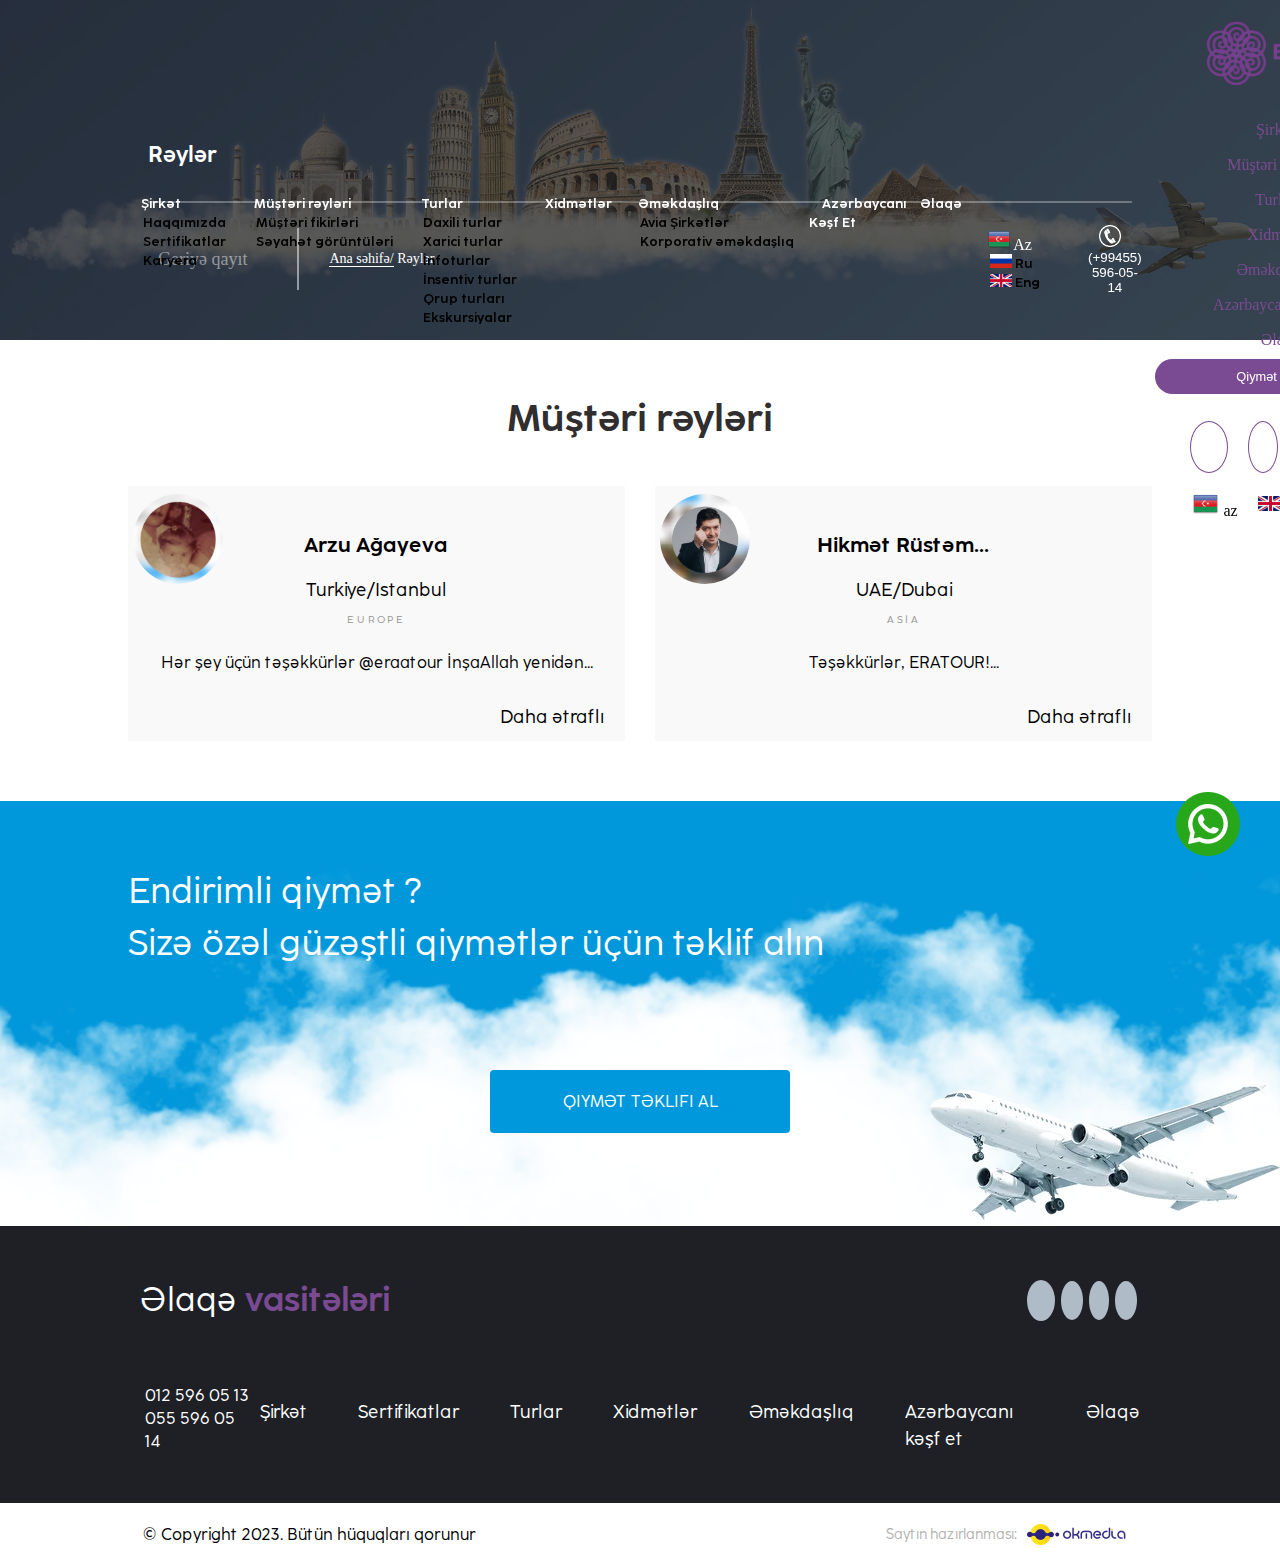
<file: pages/musterireyleri.htm>
<!DOCTYPE html>
<html lang="en">

<head>
    <meta charset="UTF-8">
    <meta name="viewport" content="width=device-width, initial-scale=1.0">
    <title>Haqqımızda » Era-tour - travel agency in Azerbaijan</title>
    <link rel="stylesheet" href="https://cdnjs.cloudflare.com/ajax/libs/font-awesome/6.5.1/css/all.min.css"
        integrity="sha512-DTOQO9RWCH3ppGqcWaEA1BIZOC6xxalwEsw9c2QQeAIftl+Vegovlnee1c9QX4TctnWMn13TZye+giMm8e2LwA=="
        crossorigin="anonymous" referrerpolicy="no-referrer" />
    <link rel="shortcut icon" href="https://eratur.az/img/ERATUR-logo-ai.ico" type="image/x-icon">
    <link rel="stylesheet" href="../css/style.css">
    <link rel="stylesheet" href="../css/reset.css">
    <link rel="stylesheet" href="../css/font.css">
    <link rel="stylesheet" href="../css/slider.css">
    <link rel="stylesheet" href="../css/bootstrapCss.css">
    <link rel="stylesheet" href="https://cdn.jsdelivr.net/npm/swiper@11/swiper-bundle.min.css" />
    <link href="https://cdn.jsdelivr.net/npm/bootstrap@5.3.2/dist/css/bootstrap.min.css" rel="stylesheet"
        integrity="sha384-T3c6CoIi6uLrA9TneNEoa7RxnatzjcDSCmG1MXxSR1GAsXEV/Dwwykc2MPK8M2HN" crossorigin="anonymous">
</head>

<body>
    <header>
        <nav>
            <div class="container">
                <a href="../index.htm" id="logo"><img src="../img/ERATUR-logo-yeni1.png" alt="Sayt Logo" /></a>

                <div id="menu1">
                    <div class="dropdown">
                        <a href="haqqimizda.htm" id="menuElem" class="menuItem" data-mdb-toggle="dropdown"
                            aria-expanded="false">Şirkət</a>
                        <ul class="dropdown-menu" aria-labelledby="dropdownMenuButton">
                            <li><a class="dropdown-item" href="haqqimizda.htm">Haqqımızda</a></li>
                            <li><a class="dropdown-item" href="haqqimizda.htm">Sertifikatlar</a></li>
                            <li><a class="dropdown-item" href="haqqimizda.htm">Karyera</a></li>
                        </ul>
                    </div>

                    <div class="dropdown">
                        <a href="musterireyleri.htm" id="menuElem" class="menuItem" data-mdb-toggle="dropdown"
                            aria-expanded="false">Müştəri
                            rəyləri</a>
                        <ul class="dropdown-menu" aria-labelledby="dropdownMenuButton">
                            <li><a class="dropdown-item" href="musterireyleri.htm">Müştəri fikirləri</a></li>
                            <li><a class="dropdown-item" href="musterireyleri.htm">Səyahət görüntüləri</a></li>
                        </ul>
                    </div>

                    <div class="dropdown">
                        <a href="#" id="menuElem" class="menuItem" data-mdb-toggle="dropdown"
                            aria-expanded="false">Turlar</a>
                        <ul class="dropdown-menu" aria-labelledby="dropdownMenuButton">
                            <li><a class="dropdown-item" href="#">Daxili turlar</a></li>
                            <li><a class="dropdown-item" href="#">Xarici turlar</a></li>
                            <li><a class="dropdown-item" href="#">İnfoturlar</a></li>
                            <li><a class="dropdown-item" href="#">İnsentiv turlar</a></li>
                            <li><a class="dropdown-item" href="#">Qrup turları</a></li>
                            <li><a class="dropdown-item" href="#">Ekskursiyalar </a></li>
                        </ul>
                    </div>

                    <div class="dropdown">
                        <a href="xidmetler.htm" id="menuElem" class="menuItem">Xidmətlər</a>
                    </div>

                    <div class="dropdown">
                        <a href="emekdasliq.htm" id="menuElem" class="menuItem" data-mdb-toggle="dropdown"
                            aria-expanded="false">Əməkdaşlıq</a>
                        <ul class="dropdown-menu" aria-labelledby="dropdownMenuButton">
                            <li><a class="dropdown-item" href="emekdasliq.htm">Avia Şirkətlər</a></li>
                            <li><a class="dropdown-item" href="emekdasliq.htm">Korporativ əməkdaşlıq</a></li>
                        </ul>
                    </div>

                    <div class="dropdown">
                        <a href="azerbaycanikesfet.htm" id="menuElem" class="menuItem">Azərbaycanı Kəşf Et</a>
                    </div>

                    <div class="dropdown">
                        <a href="#" id="menuElem" class="menuItem">Əlaqə</a>
                    </div>

                </div>

                <div class="navContact">
                    <div class="dropdown">
                        <a href="#" class="navBtn" data-mdb-toggle="dropdown" aria-expanded="false"><img
                                class="miniFlag" src="../img/az.png" alt="az bayraq"> <b>Az</b></a>
                        <ul class="dropdown-menu" aria-labelledby="dropdownMenuButton">
                            <li><a class="dropdown-item" href="#"><img class="miniFlag" src="../img/russianflag.png"
                                        alt="rus flag"> Ru</a></li>
                            <li><a class="dropdown-item" href="#"><img class="miniFlag" src="../img/ukFlag.png"
                                        alt="UK flag"> Eng</a></li>
                        </ul>
                    </div>
                    <button id="tel" class="navBtn"><img class="miniFlag" src="../img/telefonLogo.svg" alt="wp logo">
                        <b>(+99455) 596-05-14</b></button>
                </div>

                <div class="offcanvas offcanvas-end" tabindex="-1" id="offcanvasRight"
                    aria-labelledby="offcanvasRightLabel" aria-modal="true" role="dialog">
                    <div class="offcanvas-header">
                        <button type="button" onclick="showMenu()" class="btn-close" data-bs-dismiss="offcanvas"
                            aria-label="Close">
                            <!-- <i class="fa-solid fa-xmark"></i> -->
                        </button>
                    </div>
                    <div class="offcanvas-body">
                        <div class="canvas-logo">
                            <a href="#">
                                <img src="../img/ERATUR-logo-yeni1.png" alt="">
                            </a>
                        </div>
                        <div class="canvas-menu">
                            <ul>
                                <li onclick="openDrop1()">Şirkət <span>ˬ</span>
                                    <ul id="cDrop1" class="cDrop">
                                        <li><a href="haqqimizda.htm">Haqqımızda</a></li>
                                        <li><a href="haqqimizda.htm">Sertifikatlar</a></li>
                                        <li><a href="haqqimizda.htm">Karyera</a></li>
                                    </ul>
                                </li>
                                <li onclick="openDrop2()">Müştəri rəyləri <span>ˬ</span>
                                    <ul id="cDrop2" class="cDrop">
                                        <li><a href="musterireyleri.htm">Müştəri fikirləri</a></li>
                                        <li><a href="musterireyleri.htm">Səyahət görüntüləri</a></li>
                                    </ul>
                                </li>
                                <li onclick="openDrop3()">Turlar <span>ˬ</span>
                                    <ul id="cDrop3" class="cDrop">
                                        <li><a href="#">Daxili turlar</a></li>
                                        <li><a href="#">Xarici turlar</a></li>
                                        <li><a href="#">İnfoturlar</a></li>
                                        <li><a href="#">İnsentiv turlar</a></li>
                                        <li><a href="#">Qrup turları</a></li>
                                        <li><a href="#">{Ekskursiyalar}</a></li>
                                    </ul>
                                </li>
                                <li><a href="xidmetler.htm">Xidmətlər</a></li>
                                <li onclick="openDrop4()">Əməkdaşlıq <span>ˬ</span>
                                    <ul id="cDrop4" class="cDrop">
                                        <li><a href="emekdasliq.htm">Avia Şirkət</a></li>
                                        <li><a href="emekdasliq.htm">Korporativ Əməkdaşlıq</a></li>
                                    </ul>
                                </li>
                                <li><a href="azerbaycanikesfet.htm">Azərbaycanı Kəşf Et</a></li>
                                <li><a href="">Əlaqə</a></li>
                            </ul>
                            <button class="canvas-btn">Qiymət təklifi al</button>
                        </div>
                        <div class="canvas-icons">
                            <a href="https://www.facebook.com/profile.php?id=100092662516750" target="_blank">
                                <i class="fa-brands fa-facebook-f"></i>
                            </a>
                            <a href="https://instagram.com/eraatour?igshid=MzRlODBiNWFlZA==" target="_blank">
                                <i class="fa-brands fa-instagram"></i>
                            </a>
                            <a href="https://www.youtube.com/@ERATUR" target="_blank">
                                <i class="fa-brands fa-youtube"></i>
                            </a>
                            <a href="https://www.linkedin.com/mwlite/in/era-tur-241054278" target="_blank">
                                <i class="fa-brands fa-linkedin"></i>
                            </a>
                        </div>
                        <div class="canvas-flags">
                            <li><a href="https://eratur.az/az/"><img src="../img/az.png" alt="Azerbaijan">az</a></li>
                            <li><a href="https://eratur.az/en/"><img src="../img/ukFlag.png" alt="English">en</a></li>
                            <li><a href="https://eratur.az/ru/"><img src="../img/russianflag.png" alt="Russian">ru</a>
                            </li>
                        </div>
                    </div>
                </div>

                <div onclick="showMenu()" class="showMenuIcon" id="nav-icon1">
                    <span></span>
                    <span></span>
                    <span></span>
                </div>
            </div>
        </nav>
        <div class="headerPage">
            <div class="innerBg">
                <div class="innerTitle">
                    <div class="container">
                        <h1>Rəylər</h1>
                        <div class="innerComponent">
                            <a class="geri" href="../index.htm"> <i class="fas fa-chevron-left"></i> Geriyə qayıt</a>
                            <div class="anasehife">
                                <a href="../index.htm">Ana səhifə/</a>
                                <span> Rəylər</span>
                            </div>
                        </div>
                    </div>
                </div>
            </div>
        </div>
    </header>

    <main style="padding-top: 50px;">
        <section class="comments container">
            <h2>Müştəri rəyləri</h2>
            <div class="swiper mySwiper">
                <div class="swiper-wrapper">
                    <div class="swiper-slide">
                        <div class="com-img"><img src="../img/comments1.jpg" alt=""></div>
                        <div class="comment">
                            <h3>Arzu Ağayeva</h3>
                            <div class="com-content">
                                <p>Turkiye/Istanbul</p>
                                <span>EUROPE</span>
                            </div>
                            <p>Hər şey üçün təşəkkürlər @eraatour İnşaAllah yenidən...</p>
                            <div class="com-link">
                                <a href="">Daha ətraflı <i class="fa-solid fa-arrow-right-long"></i></a>
                            </div>
                        </div>
                    </div>
                    <div class="swiper-slide">
                        <div class="com-img"><img src="../img/comments2.jpg" alt=""></div>
                        <div class="comment">
                            <h3>Hikmət Rüstəmov</h3>
                            <div class="com-content">
                                <p>UAE/Dubai</p>
                                <span>ASİA</span>
                            </div>
                            <p>Təşəkkürlər, ERATOUR!...</p>
                            <div class="com-link">
                                <a href="">Daha ətraflı <i class="fa-solid fa-arrow-right-long"></i></a>
                            </div>
                        </div>
                    </div>
                    <div class="swiper-slide">
                        <div class="com-img"><img src="../img/comments3.webp" alt=""></div>
                        <div class="comment">
                            <h3>Bəhlul Novruzov</h3>
                            <div class="com-content">
                                <p>Spain/Barcelona</p>
                                <span>EUROPE</span>
                            </div>
                            <p>Mən Era tour şirkəti sayəsində 2023-cü ilin...</p>
                            <div class="com-link">
                                <a href="">Daha ətraflı <i class="fa-solid fa-arrow-right-long"></i></a>
                            </div>
                        </div>
                    </div>
                    <div class="swiper-slide">
                        <div class="com-img"><img src="../img/comments4.webp" alt=""></div>
                        <div class="comment">
                            <h3>Lalə İmanova</h3>
                            <div class="com-content">
                                <p>İtalia/Roma</p>
                                <span>EUROPE</span>
                            </div>
                            <p>Sizlərə möhtəşəm səyahətimin bir parçası olan...</p>
                            <div class="com-link">
                                <a href="">Daha ətraflı <i class="fa-solid fa-arrow-right-long"></i></a>
                            </div>
                        </div>
                    </div>
                </div>
                <div class="swiper-button-next"></div>
                <div class="swiper-button-prev"></div>
            </div>
        </section>

    </main>
    <footer>
        <div class="footerSale">
            <div class="footerAirplane">
                <img src="../img/airplane.png"
                    alt="ey uçan quşlar dırırrım, bir qanad çalın dırırım, yar gələn yoldan bir xəbər alın dırıdım">
            </div>
            <div class="cloud">
                <div class="cloudContent">
                    <div class="container">
                        <h2 class="">Endirimli qiymət ? <br> Sizə özəl güzəştli qiymətlər üçün təklif alın</h2>
                        <button type="button" class="btn btn-primary openModal" data-bs-toggle="modal"
                            data-bs-target="#exampleModal" data-bs-whatever="@mdo">Qiymət təklifi al</button>
                    </div>
                </div>
            </div>
        </div>

        <div class="f-dark">
            <div class="container">
                <div class="f-title">
                    <h5>Əlaqə <span>vasitələri</span></h5>
                    <div class="f-icons">
                        <a href="https://www.facebook.com/profile.php?id=100092662516750" target="_blank">
                            <i class="fa-brands fa-facebook-f"></i>
                        </a>
                        <a href="https://instagram.com/eraatour?igshid=MzRlODBiNWFlZA==" target="_blank">
                            <i class="fa-brands fa-instagram"></i>
                        </a>
                        <a href="https://www.youtube.com/@ERATUR" target="_blank">
                            <i class="fa-brands fa-youtube"></i>
                        </a>
                        <a href="https://www.linkedin.com/mwlite/in/era-tur-241054278" target="_blank">
                            <i class="fa-brands fa-linkedin"></i>
                        </a>
                    </div>
                </div>
                <div class="f-menu">
                    <div>
                        <div>
                            <i class="fa-solid fa-phone"></i>
                            <p>012 596 05 13</p>
                        </div>
                        <div>
                            <i class="fa-solid fa-phone"></i>
                            <p>055 596 05 14</p>
                        </div>
                    </div>
                    <ul>
                        <li><a href="">Şirkət</a></li>
                        <li><a href="">Sertifikatlar</a></li>
                        <li><a href="">Turlar</a></li>
                        <li><a href="xidmetler.htm">Xidmətlər</a></li>
                        <li><a href="">Əməkdaşlıq</a></li>
                        <li><a href="">Azərbaycanı kəşf et</a></li>
                        <li><a href="">Əlaqə</a></li>
                    </ul>
                </div>
            </div>
        </div>

        <div class="f-copy">
            <div class="container">
                <div class="copy-text">
                    <p>&copy; Copyright 2023. Bütün hüquqları qorunur</p>
                </div>
                <div class="copy-logo">
                    <p>Saytın hazırlanması:</p>
                    <img src="../img/okmedialogo.png" alt="">
                </div>
            </div>
        </div>


    </footer>

    <a href="https://wa.me/994709233313" target="_blank" class="wpIcon"><img src="../img/whatsapp.png" alt=""></a>



    <script src="../Js/navBar.js"></script>
    <script src="../Js/airplane.js"></script>
    <script src="../Js/audio.js"></script>
    <script src="../Js/script.js"></script>
    <script src="https://cdn.jsdelivr.net/npm/swiper@11/swiper-bundle.min.js"></script>
    <script src="../Js/swiper.js"></script>
    <script src="https://cdn.jsdelivr.net/npm/bootstrap@5.3.2/dist/js/bootstrap.bundle.min.js"
        integrity="sha384-C6RzsynM9kWDrMNeT87bh95OGNyZPhcTNXj1NW7RuBCsyN/o0jlpcV8Qyq46cDfL"
        crossorigin="anonymous"></script>
</body>

</html>
</file>
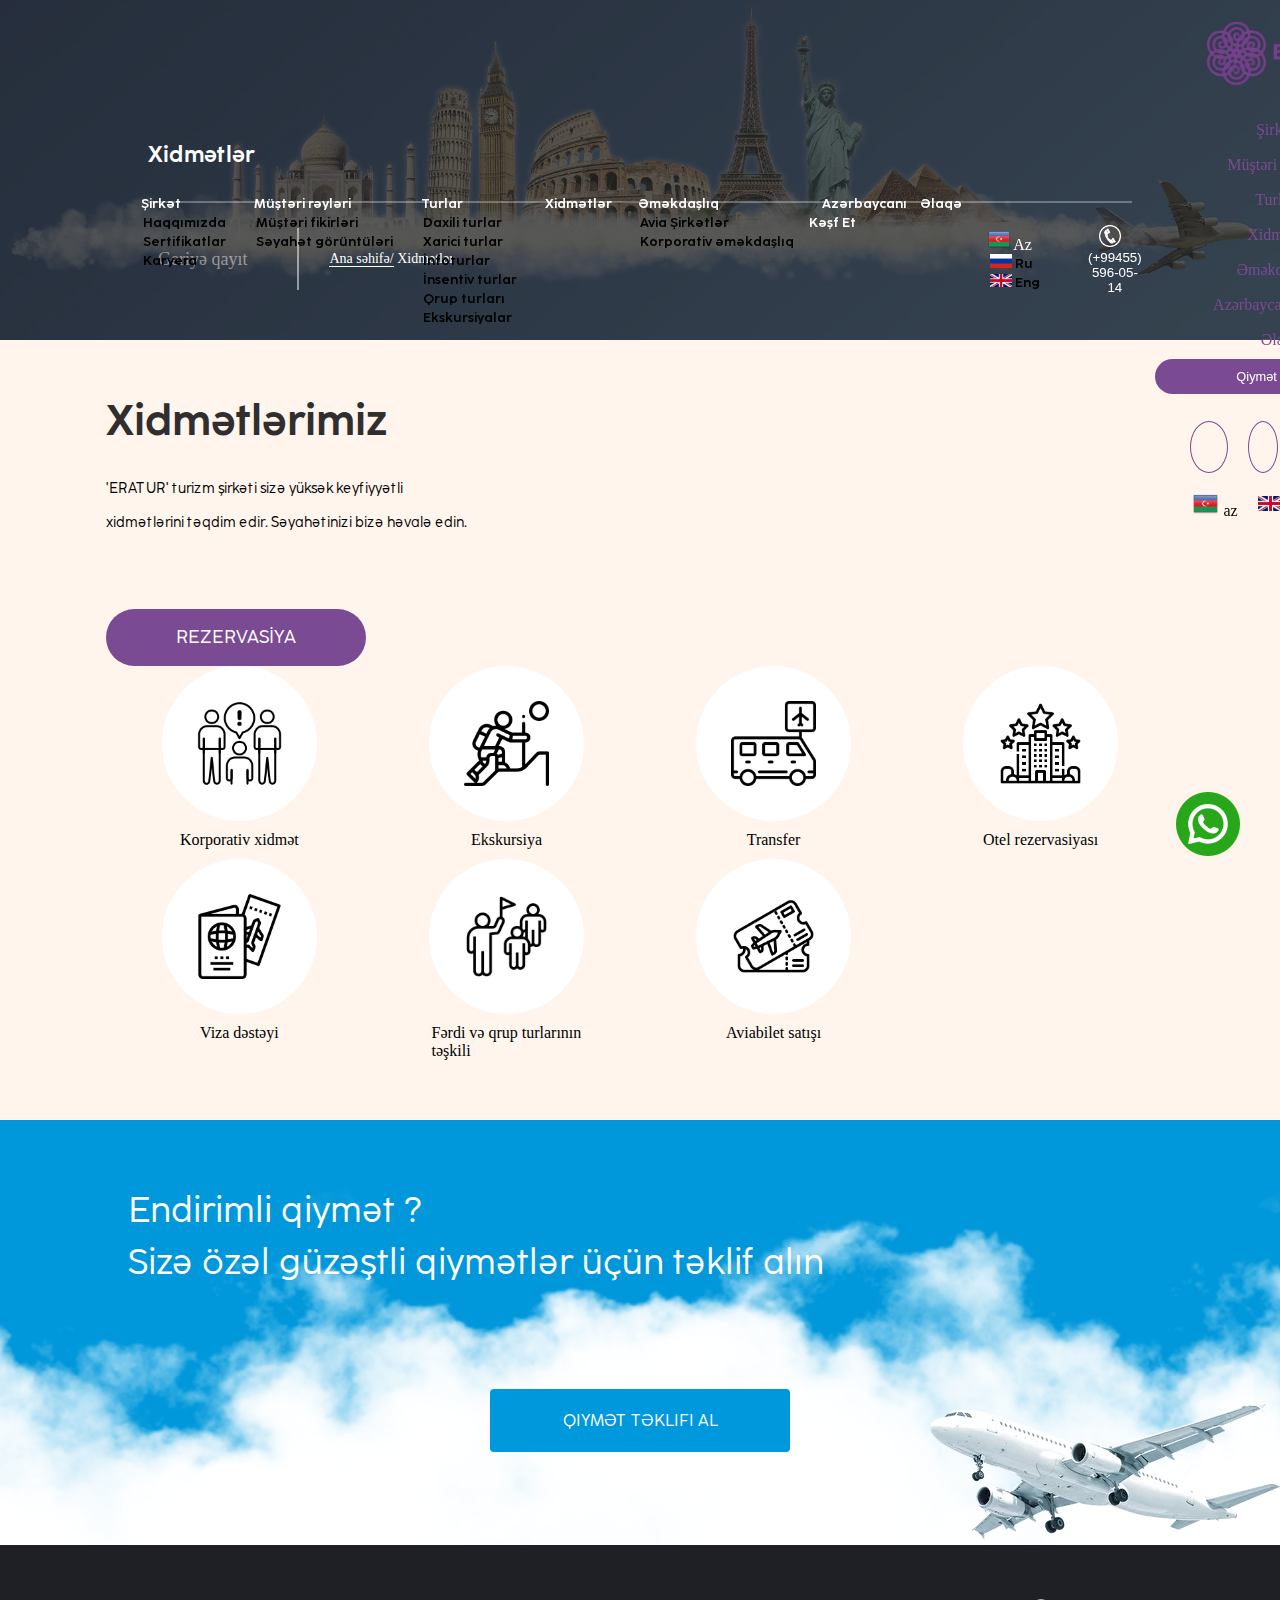
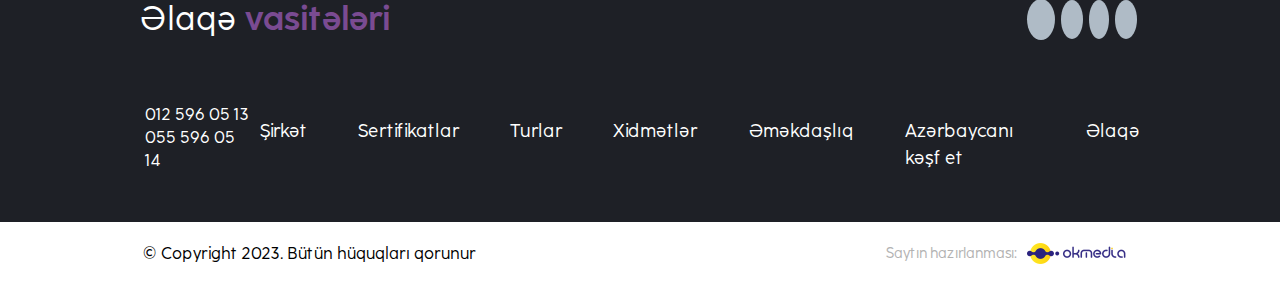
<file: pages/xidmetler.htm>
<!DOCTYPE html>
<html lang="en">

<head>
    <meta charset="UTF-8">
    <meta name="viewport" content="width=device-width, initial-scale=1.0">
    <title>Haqqımızda » Era-tour - travel agency in Azerbaijan</title>
    <link rel="stylesheet" href="https://cdnjs.cloudflare.com/ajax/libs/font-awesome/6.5.1/css/all.min.css"
        integrity="sha512-DTOQO9RWCH3ppGqcWaEA1BIZOC6xxalwEsw9c2QQeAIftl+Vegovlnee1c9QX4TctnWMn13TZye+giMm8e2LwA=="
        crossorigin="anonymous" referrerpolicy="no-referrer" />
    <link rel="shortcut icon" href="https://eratur.az/img/ERATUR-logo-ai.ico" type="image/x-icon">
    <link rel="stylesheet" href="../css/style.css">
    <link rel="stylesheet" href="../css/reset.css">
    <link rel="stylesheet" href="../css/font.css">
    <link rel="stylesheet" href="../css/slider.css">
    <link rel="stylesheet" href="../css/bootstrapCss.css">
    <link rel="stylesheet" href="https://cdn.jsdelivr.net/npm/swiper@11/swiper-bundle.min.css" />
    <link href="https://cdn.jsdelivr.net/npm/bootstrap@5.3.2/dist/css/bootstrap.min.css" rel="stylesheet"
        integrity="sha384-T3c6CoIi6uLrA9TneNEoa7RxnatzjcDSCmG1MXxSR1GAsXEV/Dwwykc2MPK8M2HN" crossorigin="anonymous">
</head>

<body>
    <header>
        <nav>
            <div class="container">
                <a href="../index.htm" id="logo"><img src="../img/ERATUR-logo-yeni1.png" alt="Sayt Logo" /></a>

                <div id="menu1">
                    <div class="dropdown">
                        <a href="haqqimizda.htm" id="menuElem" class="menuItem" data-mdb-toggle="dropdown"
                            aria-expanded="false">Şirkət</a>
                        <ul class="dropdown-menu" aria-labelledby="dropdownMenuButton">
                            <li><a class="dropdown-item" href="haqqimizda.htm">Haqqımızda</a></li>
                            <li><a class="dropdown-item" href="haqqimizda.htm">Sertifikatlar</a></li>
                            <li><a class="dropdown-item" href="haqqimizda.htm">Karyera</a></li>
                        </ul>
                    </div>

                    <div class="dropdown">
                        <a href="musterireyleri.htm" id="menuElem" class="menuItem" data-mdb-toggle="dropdown"
                            aria-expanded="false">Müştəri
                            rəyləri</a>
                        <ul class="dropdown-menu" aria-labelledby="dropdownMenuButton">
                            <li><a class="dropdown-item" href="musterireyleri.htm">Müştəri fikirləri</a></li>
                            <li><a class="dropdown-item" href="musterireyleri.htm">Səyahət görüntüləri</a></li>
                        </ul>
                    </div>

                    <div class="dropdown">
                        <a href="#" id="menuElem" class="menuItem" data-mdb-toggle="dropdown"
                            aria-expanded="false">Turlar</a>
                        <ul class="dropdown-menu" aria-labelledby="dropdownMenuButton">
                            <li><a class="dropdown-item" href="#">Daxili turlar</a></li>
                            <li><a class="dropdown-item" href="#">Xarici turlar</a></li>
                            <li><a class="dropdown-item" href="#">İnfoturlar</a></li>
                            <li><a class="dropdown-item" href="#">İnsentiv turlar</a></li>
                            <li><a class="dropdown-item" href="#">Qrup turları</a></li>
                            <li><a class="dropdown-item" href="#">Ekskursiyalar </a></li>
                        </ul>
                    </div>

                    <div class="dropdown">
                        <a href="xidmetler.htm" id="menuElem" class="menuItem">Xidmətlər</a>
                    </div>

                    <div class="dropdown">
                        <a href="emekdasliq.htm" id="menuElem" class="menuItem" data-mdb-toggle="dropdown"
                            aria-expanded="false">Əməkdaşlıq</a>
                        <ul class="dropdown-menu" aria-labelledby="dropdownMenuButton">
                            <li><a class="dropdown-item" href="emekdasliq.htm">Avia Şirkətlər</a></li>
                            <li><a class="dropdown-item" href="emekdasliq.htm">Korporativ əməkdaşlıq</a></li>
                        </ul>
                    </div>

                    <div class="dropdown">
                        <a href="azerbaycanikesfet.htm" id="menuElem" class="menuItem">Azərbaycanı Kəşf Et</a>
                    </div>

                    <div class="dropdown">
                        <a href="#" id="menuElem" class="menuItem">Əlaqə</a>
                    </div>

                </div>

                <div class="navContact">
                    <div class="dropdown">
                        <a href="#" class="navBtn" data-mdb-toggle="dropdown" aria-expanded="false"><img
                                class="miniFlag" src="../img/az.png" alt="az bayraq"> <b>Az</b></a>
                        <ul class="dropdown-menu" aria-labelledby="dropdownMenuButton">
                            <li><a class="dropdown-item" href="#"><img class="miniFlag" src="../img/russianflag.png"
                                        alt="rus flag"> Ru</a></li>
                            <li><a class="dropdown-item" href="#"><img class="miniFlag" src="../img/ukFlag.png"
                                        alt="UK flag"> Eng</a></li>
                        </ul>
                    </div>
                    <button id="tel" class="navBtn"><img class="miniFlag" src="../img/telefonLogo.svg" alt="wp logo">
                        <b>(+99455) 596-05-14</b></button>
                </div>

                <div class="offcanvas offcanvas-end" tabindex="-1" id="offcanvasRight"
                    aria-labelledby="offcanvasRightLabel" aria-modal="true" role="dialog">
                    <div class="offcanvas-header">
                        <button type="button" onclick="showMenu()" class="btn-close" data-bs-dismiss="offcanvas"
                            aria-label="Close">
                            <!-- <i class="fa-solid fa-xmark"></i> -->
                        </button>
                    </div>
                    <div class="offcanvas-body">
                        <div class="canvas-logo">
                            <a href="#">
                                <img src="../img/ERATUR-logo-yeni1.png" alt="">
                            </a>
                        </div>
                        <div class="canvas-menu">
                            <ul>
                                <li onclick="openDrop1()">Şirkət <span>ˬ</span>
                                    <ul id="cDrop1" class="cDrop">
                                        <li><a href="haqqimizda.htm">Haqqımızda</a></li>
                                        <li><a href="haqqimizda.htm">Sertifikatlar</a></li>
                                        <li><a href="haqqimizda.htm">Karyera</a></li>
                                    </ul>
                                </li>
                                <li onclick="openDrop2()">Müştəri rəyləri <span>ˬ</span>
                                    <ul id="cDrop2" class="cDrop">
                                        <li><a href="musterireyleri.htm">Müştəri fikirləri</a></li>
                                        <li><a href="musterireyleri.htm">Səyahət görüntüləri</a></li>
                                    </ul>
                                </li>
                                <li onclick="openDrop3()">Turlar <span>ˬ</span>
                                    <ul id="cDrop3" class="cDrop">
                                        <li><a href="#">Daxili turlar</a></li>
                                        <li><a href="#">Xarici turlar</a></li>
                                        <li><a href="#">İnfoturlar</a></li>
                                        <li><a href="#">İnsentiv turlar</a></li>
                                        <li><a href="#">Qrup turları</a></li>
                                        <li><a href="#">{Ekskursiyalar}</a></li>
                                    </ul>
                                </li>
                                <li><a href="xidmetler.htm">Xidmətlər</a></li>
                                <li onclick="openDrop4()">Əməkdaşlıq <span>ˬ</span>
                                    <ul id="cDrop4" class="cDrop">
                                        <li><a href="emekdasliq.htm">Avia Şirkət</a></li>
                                        <li><a href="emekdasliq.htm">Korporativ Əməkdaşlıq</a></li>
                                    </ul>
                                </li>
                                <li><a href="azerbaycanikesfet.htm">Azərbaycanı Kəşf Et</a></li>
                                <li><a href="">Əlaqə</a></li>
                            </ul>
                            <button class="canvas-btn">Qiymət təklifi al</button>
                        </div>
                        <div class="canvas-icons">
                            <a href="https://www.facebook.com/profile.php?id=100092662516750" target="_blank">
                                <i class="fa-brands fa-facebook-f"></i>
                            </a>
                            <a href="https://instagram.com/eraatour?igshid=MzRlODBiNWFlZA==" target="_blank">
                                <i class="fa-brands fa-instagram"></i>
                            </a>
                            <a href="https://www.youtube.com/@ERATUR" target="_blank">
                                <i class="fa-brands fa-youtube"></i>
                            </a>
                            <a href="https://www.linkedin.com/mwlite/in/era-tur-241054278" target="_blank">
                                <i class="fa-brands fa-linkedin"></i>
                            </a>
                        </div>
                        <div class="canvas-flags">
                            <li><a href="https://eratur.az/az/"><img src="../img/az.png" alt="Azerbaijan">az</a></li>
                            <li><a href="https://eratur.az/en/"><img src="../img/ukFlag.png" alt="English">en</a></li>
                            <li><a href="https://eratur.az/ru/"><img src="../img/russianflag.png" alt="Russian">ru</a>
                            </li>
                        </div>
                    </div>
                </div>

                <div onclick="showMenu()" class="showMenuIcon" id="nav-icon1">
                    <span></span>
                    <span></span>
                    <span></span>
                </div>
            </div>
        </nav>
        <div class="headerPage">
            <div class="innerBg">
                <div class="innerTitle">
                    <div class="container">
                        <h1>Xidmətlər</h1>
                        <div class="innerComponent">
                            <a class="geri" href="../index.htm"> <i class="fas fa-chevron-left"></i> Geriyə qayıt</a>
                            <div class="anasehife">
                                <a href="../index.htm">Ana səhifə/</a>
                                <span> Xidmətlər</span>
                            </div>
                        </div>
                    </div>
                </div>
            </div>
        </div>
    </header>

    <main>
        <section class="services">
            <div class="container2">
                <div class="col-lg-4 col-md-12 servisTop">
                    <div class="row">
                        <h5 class="col-12">Xidmətlərimiz</h5>
                        <p class="col-12">'ERATUR' turizm şirkəti sizə yüksək keyfiyyətli
                            <br>
                            xidmətlərini təqdim edir. Səyahətinizi bizə həvalə edin.
                            <br>
                        </p>
                        <!-- <a href="" class="col-lg-12 col-md-6 cent reservstart"></a> -->
                        <button class="serBtn">REZERVASİYA <i class="fas fa-angle-double-right" aria-hidden="true"></i>
                        </button>
                    </div>
                </div>

                <div class="col-lg-8 col-md-12">
                    <div class="servisIcons">
                        <div class="servisIcon">
                            <a href="#"><img src="../img/icon.png" alt=""></a>
                            <span>Korporativ xidmət</span>
                        </div>
                        <div class="servisIcon">
                            <a href="#"><img src="../img/icon1 (1).png" alt=""></a>
                            <span>Ekskursiya</span>
                        </div>
                        <div class="servisIcon">
                            <a href="#"><img src="../img/icon (2).png" alt=""></a>
                            <span>Transfer</span>
                        </div>
                        <div class="servisIcon">
                            <a href="#"><img src="../img/icon (3).png" alt=""></a>
                            <span>Otel rezervasiyası</span>
                        </div>
                        <div class="servisIcon">
                            <a href="#"><img src="../img/icon (4).png" alt=""></a>
                            <span>Viza dəstəyi</span>
                        </div>
                        <div class="servisIcon">
                            <a href="#"><img src="../img/icon (1).jpg" alt=""></a>
                            <span class="text-center">Fərdi və qrup turlarının <br> təşkili</span>
                        </div>
                        <div class="servisIcon">
                            <a href="#"><img src="../img/icon (5).png" alt=""></a>
                            <span>Aviabilet satışı</span>
                        </div>
                    </div>
                </div>
            </div>
        </section>

    </main>
    <footer>
        <div class="footerSale">
            <div class="footerAirplane">
                <img src="../img/airplane.png"
                    alt="ey uçan quşlar dırırrım, bir qanad çalın dırırım, yar gələn yoldan bir xəbər alın dırıdım">
            </div>
            <div class="cloud">
                <div class="cloudContent">
                    <div class="container">
                        <h2 class="">Endirimli qiymət ? <br> Sizə özəl güzəştli qiymətlər üçün təklif alın</h2>
                        <button type="button" class="btn btn-primary openModal" data-bs-toggle="modal"
                            data-bs-target="#exampleModal" data-bs-whatever="@mdo">Qiymət təklifi al</button>
                    </div>
                </div>
            </div>
        </div>

        <div class="f-dark">
            <div class="container">
                <div class="f-title">
                    <h5>Əlaqə <span>vasitələri</span></h5>
                    <div class="f-icons">
                        <a href="https://www.facebook.com/profile.php?id=100092662516750" target="_blank">
                            <i class="fa-brands fa-facebook-f"></i>
                        </a>
                        <a href="https://instagram.com/eraatour?igshid=MzRlODBiNWFlZA==" target="_blank">
                            <i class="fa-brands fa-instagram"></i>
                        </a>
                        <a href="https://www.youtube.com/@ERATUR" target="_blank">
                            <i class="fa-brands fa-youtube"></i>
                        </a>
                        <a href="https://www.linkedin.com/mwlite/in/era-tur-241054278" target="_blank">
                            <i class="fa-brands fa-linkedin"></i>
                        </a>
                    </div>
                </div>
                <div class="f-menu">
                    <div>
                        <div>
                            <i class="fa-solid fa-phone"></i>
                            <p>012 596 05 13</p>
                        </div>
                        <div>
                            <i class="fa-solid fa-phone"></i>
                            <p>055 596 05 14</p>
                        </div>
                    </div>
                    <ul>
                        <li><a href="">Şirkət</a></li>
                        <li><a href="">Sertifikatlar</a></li>
                        <li><a href="">Turlar</a></li>
                        <li><a href="xidmetler.htm">Xidmətlər</a></li>
                        <li><a href="">Əməkdaşlıq</a></li>
                        <li><a href="">Azərbaycanı kəşf et</a></li>
                        <li><a href="">Əlaqə</a></li>
                    </ul>
                </div>
            </div>
        </div>

        <div class="f-copy">
            <div class="container">
                <div class="copy-text">
                    <p>&copy; Copyright 2023. Bütün hüquqları qorunur</p>
                </div>
                <div class="copy-logo">
                    <p>Saytın hazırlanması:</p>
                    <img src="../img/okmedialogo.png" alt="">
                </div>
            </div>
        </div>


    </footer>

    <a href="https://wa.me/994709233313" target="_blank" class="wpIcon"><img src="../img/whatsapp.png" alt=""></a>



    <script src="../Js/navBar.js"></script>
    <script src="../Js/airplane.js"></script>
    <script src="../Js/audio.js"></script>
    <script src="../Js/script.js"></script>
    <script src="https://cdn.jsdelivr.net/npm/swiper@11/swiper-bundle.min.js"></script>
    <script src="../Js/swiper.js"></script>
    <script src="https://cdn.jsdelivr.net/npm/bootstrap@5.3.2/dist/js/bootstrap.bundle.min.js"
        integrity="sha384-C6RzsynM9kWDrMNeT87bh95OGNyZPhcTNXj1NW7RuBCsyN/o0jlpcV8Qyq46cDfL"
        crossorigin="anonymous"></script>
</body>

</html>
</file>
<file: css/style.css>
* {
    /* font-family: "CocoSharp" !important; */
    font-weight: 400;
}

body {
    overflow-x: hidden !important;
}

a { 
    text-decoration: none !important;
}

html,
header,
main,
footer {
    overflow-x: hidden;
}

header {
    width: 100%;
    /* height: 100vh; */
    overflow: hidden;
    position: relative;
}

nav {
    height: 100px;
    width: 100%;
    display: flex;
    align-items: center;
    justify-content: center;
    position: fixed;
    z-index: 3;
}

.container {
    width: 80%;
    margin: auto;
}

nav .container {
    display: flex;
    align-items: center;
    justify-content: space-between;
}

#logo {
    display: block;
    width: 150px;
    height: 70px;
    filter: brightness(100);
}

#logo img {
    width: 100%;
}

.filter {
    filter: initial !important;
}

#menu1,
.navContact {
    display: none;
}

.headerSlider{
    position: relative;
}

.gradient {
    width: 100%;
    height: 100%;
    display: flex;
    align-items: center;
    justify-content: center;
    color: white;
    position: absolute;
    background-color: #002a6e70;
}

h1 {
    color: white;
    font-weight: 600 !important;
    font-family: "CocoSharp" !important;
    font-size: 25px !important;
    /* margin-bottom: 20px; */
}

.sliderContent {
    font-family: "CocoSharp" !important;
    text-align: left;
    padding: 0 12px;
    display: flex;
    flex-direction: column;
    gap: 20px;
}

.sliderContent p {
    font-size: 16px;
    padding-bottom: 32px;
    line-height: 33px;
}

.slider-btn {
    cursor: pointer;
    background: #7a4b92;
    width: 220px;
    padding: 15px 15px;
    border-radius: 30px;
    color: white;
    text-align: center;
    display: block;
    font-size: 18px;
    transition-duration: 300ms;
}


.offcanvas {
    width: 100vw !important;
    z-index: 9999 !important;
}

.offcanvas-body {
    display: flex;
    flex-direction: column;
    gap: 30px;
    align-items: center;
    text-align: center;
}

.canvas-logo img {
    max-width: 150px;
}

.canvas-menu ul {
    margin: 0;
    padding: 0;
    list-style: none;
    display: flex;
    flex-direction: column;
    gap: 17px;
    color: #7A4B92;
    cursor: pointer;
}

.canvas-menu ul span {
    font-weight: bold;
}

.canvas-menu ul li a {
    color: #7A4B92;
}

a {
    text-decoration: none !important;
}

.canvas-btn {
    min-width: 250px;
    border: 0;
    color: #fff;
    background-color: #7A4B92;
    padding: 10px 0;
    border-radius: 20px;
    font-size: .8rem;
    margin: 10px 0;
}

.canvas-icons i {
    color: #7A4B92;
    margin: 0 10px;
    font-size: 1.5rem;
    border: 1px solid #7A4B92;
    padding: 12px 14px;
    border-radius: 50%;
}

.fa-facebook-f {
    padding: 12px 18px !important;
}

.fa-youtube {
    padding: 12px 10px !important;
}

.canvas-flags {
    display: flex;
    align-items: center;
    justify-content: center;
    gap: 20px;
    list-style: none;
}

.canvas-flags img {
    max-width: 25px;
    margin-right: 5px;
}

.canvas-flags a {
    color: #000;
}

.cDrop {
    margin: 15px 0 !important;
}

#cDrop1,
#cDrop2,
#cDrop3,
#cDrop4 {
    display: none;
}


#nav-icon1 {
    width: 20px;
    height: 20px;
    position: relative;
    /* margin: 0 auto; */
    transform: rotate(0deg);
    -o-transition: 0.5s ease-in-out;
    transition: 0.5s ease-in-out;
    cursor: pointer;
}

#nav-icon1 span:nth-child(1) {
    top: 0px;
}

#nav-icon1 span:nth-child(2) {
    top: 8px;
}

#nav-icon1 span:nth-child(3) {
    top: 16px;
    width: 60%;
}

#nav-icon1 span {
    display: block;
    position: absolute;
    height: 2px;
    width: 100%;
    background: #fff;
    border-radius: 9px;
    opacity: 1;
    left: 0;
    transform: rotate(0deg);
    transition: 0.25s ease-in-out;
    overflow: hidden;
}

.bgPurple * {
    background-color: #7A4B92 !important;
}


.airplane {
    position: absolute;
    right: 0px;
    bottom: -300px;
    animation: headerAnimation 9s infinite;
    z-index: 99;
}


.wpIcon {
    position: fixed;
    bottom: 40px;
    right: 40px;
    z-index: 5;
}

@keyframes headerAnimation {
    0% {
        right: -300px;
        bottom: -300px;
    }

    100% {
        right: 100vw;
        bottom: 100vh
    }
}

/* Main hissesine giris  */
.tours {
    margin: 45px 0;
}

h2 {
    color: rgb(48, 46, 46);
    text-align: center;
    font-size: 1.5em !important;
    margin-bottom: 20px !important;
    font-weight: 600 !important;
    font-family: "CocoSharp" !important;
    margin-bottom: 15px;
}

.tours .swiper {
    padding: 20px 0;
}

.tours .swiper-slide {
    box-shadow: rgba(0, 0, 0, 0.15) 0px 0px 30px;
    height: min-content;
}

.container2 {
    padding: 0 12px;
}

.cardTop {
    height: 190px;
    object-fit: cover;
    border-radius: 0.375rem;
}

.bg1 {
    background: url("../img/tour1.jpg") center/cover;
}

.bg2 {
    background: url("../img/tour2.jpg") center/cover;
}

.bg3 {
    background: url("../img/tour3.jpg") center/cover;
}

.bg4 {
    background: url("../img/tour4.jpg") center/cover;
}

.bg5 {
    background: url("../img/tour5.jpg") center/cover;
}

.bg6 {
    background: url("../img/tour6.jpg") center/cover;
}

.bg7 {
    background: url("../img/tour7.webp") center/cover;
}

.bg8 {
    background: url("../img/tour8.jpg") center/cover;
}

.bg9 {
    background: url("../img/tour9.jpg") center/cover;
}

.bg10 {
    background: url("../img/tour10.webp") center/cover;
}

.bg11 {
    background: url("../img/tour11.jpg") center/cover;
}

.bg12 {
    background: url("../img/tour12.jpg") center/cover;
}

.cardTop a {
    display: block;
    height: 100%;
}

.cardLink {
    height: 100%;
    display: flex;
    justify-content: start;
    align-items: flex-end;
}

.imgText {
    background-color: #aa2a55;
    border-radius: 22px;
    padding: 8px;
    font-size: 13px;
    margin: 0 10px 10px 10px;
    color: #fff;
    font-family: CocoSharp !important;
}

.cardBottom {
    padding: 20px 20px 15px 20px;
    text-align: left;
}

h3 {
    text-align: start;
    color: #aa2a55 !important;
    cursor: pointer;
    font-size: 1.3rem;
    font-weight: bold;
    line-height: 1.2;
    text-overflow: ellipsis;
    overflow: hidden;
    white-space: nowrap;
    width: 91%;
    margin: 0 !important;
}

.cardBottom p {
    color: #979797;
    font-size: 11px;
    font-weight: inherit;
    text-align: start;
    height: 26px;
}

.cardList {
    margin-top: 15px;
    margin-bottom: 10px;
    color: #5a5a5a;
    text-align: start;
}

.cardList ul {
    height: 170px;
    padding: 0 0 0 13px;
}

.cardList ul li {
    font-size: 14px;
    list-style: none;
    background: url(/img/fa-check.png) no-repeat;
    background-size: 16px;
    padding-left: 25px;
    background-position: 0px center;
    margin: 5px 0;
}

.cardBottom1 {
    text-align: right;
}

.cardBottom2 {
    display: flex;
    justify-content: space-between;
    align-items: center;
    padding-top: 30px;
    border-top: 1px solid #eee;
}

h4 {
    color: #aa2a55 !important;
    font-weight: 400;
    font-size: 21px;
    border-radius: 13px;
}

.cardBtn a {
    display: inline-block;
    margin-bottom: 0;
    font-weight: normal;
    text-align: center;
    vertical-align: middle;
    touch-action: manipulation;
    cursor: pointer;
    background-image: none;
    border: 1px solid transparent;
    white-space: nowrap;
    padding: 10px 25px;
    font-size: 14px;
    line-height: 1.42857143;
    background-color: #f9f9f9;
    border-radius: 22px;
    color: #000;
    font-size: 14px;
}

.sale {
    background: url("../img/s");
}

/* main services section */

.services {

    /* flex-direction: column; */
    padding: 50px 27px;
    background-color: #fff5ec;
    position: relative;
    overflow: hidden;
}

.services .container2 {
    display: flex;
    flex-wrap: wrap;
}

.services p {
    padding-top: 20px;
    padding-bottom: 15px;
    font: 14px CocoSharp;

}

.services h5 {
    font: 600 25px CocoSharp;
    color: rgb(48, 46, 46);
}

.serBtn {
    font-family: CocoSharp;
    background: #7a4b92;
    border: none;
    width: 220px !important;
    padding: 10px 15px !important;
    border-radius: 30px;
    color: white;
    text-align: center;
    font-size: 18px;
    transition-duration: 300ms;
}

.servisIcons {
    display: flex;
    justify-content: start;
    flex-wrap: wrap;
    margin: 20px 0;
}

.servisIcon {
    width: 50%;
    display: flex;
    flex-direction: column;
    align-items: center;
}

.discover {
    font-family: "CocoSharp" !important;
    padding-bottom: 60px
}

.discover h2 {
    font-size: 25px;
}

.dis-card {
    width: 100%;
    display: flex;
    flex-direction: column;
    align-items: center;
}

.servisIcon a {
    display: flex;
    justify-content: center;
    align-items: center;
    background-color: #fff;
    border-radius: 50%;
    width: 130px;
    height: 130px;

}

.servisIcon img {
    width: 55%;
    object-fit: contain;
    height: 80%;
}

.servisIcon span {
    margin: 10px 0;
}

.dis-img {
    width: 100% !important;
    height: 195px !important;
    overflow: hidden;
}

.dis-img img {
    transition: 1s;
}

.dis-img img:hover {
    scale: 1.1;
}

.dis-content {
    width: 100% !important;
    display: flex;
    flex-direction: column;
    align-items: center;
    gap: 10px;
}

.dis-content img {
    max-height: 195px;
    max-width: 230px;
}

.dis-content h3 {
    font-size: 44px;
    font-weight: 400;
    color: #000 !important;
    text-align: center;
}

.dis-content p {
    text-transform: uppercase;
    font-size: 10px;
    color: #959595;
    letter-spacing: 3px;
    margin-top: 10px;
}

.dis-content button {
    width: 150px;
    border: 1px solid #000;
    background-color: #fff;
    padding: 7px 0;
    text-transform: uppercase;
    letter-spacing: 1px;
    font-size: .8rem;
    transition: .3s;
}

.dis-content button:hover {
    background-color: #000;
    color: #fff;
}

.info {
    background-color: #F9F9F9;
    padding: 45px 0;
    font-family: "CocoSharp" !important;
}

.info .container {
    width: 100%;
    display: flex;
    flex-direction: column;
    justify-content: center;
    align-items: center;
}

.info-cards {
    display: flex;
    justify-content: center;
    align-items: center;
    flex-direction: column;
    flex-wrap: wrap;
    gap: 30px;
}

.info-title {
    text-align: center;
    padding: 0 0 20px 0;
}

.info-card {
    display: flex;
    flex-direction: column;
    background-color: #fff;
    border-radius: 15px;
    overflow: hidden;
}

.info-card img {
    width: 100%;
}

.info-content {
    width: 100%;
    padding: 23px 32px;
    display: flex;
    flex-direction: column;
}

.info-content p {
    font-size: 20px;
    font-weight: 700;
    color: #494444;
}

.info-content a {
    padding: 20px 0;
    color: #000 !important;
}

.info-content i,
.info-link i {
    font-size: 1.2rem;
    margin-left: 10px;
}

.info-content i:hover,
.info-link i:hover,
.info a:hover i {
    animation: arrowAct 1s infinite ease-in-out forwards;
}

@keyframes arrowAct {
    0% {
        transform: translateX(0);
    }

    50% {
        transform: translateX(10px);
    }

    100% {
        transform: translateX(0);
    }
}

.info-link {
    text-align: center;
    margin-top: 40px;
}

.info-link a {
    color: #000;
    font-size: 26px;
}


/* sirketler  */
.partner {
    font-family: "CocoSharp" !important;
    padding: 40px 0 75px 0;
    text-align: center;
}

.partner .container {
    display: flex;
    flex-direction: column;
    gap: 20px;
}

.partner h6 {
    font-size: 26px;
    color: #252525;
    margin-bottom: 15px;
}

.partner .swiper {
    height: 150px;
    margin-bottom: 20px;
}

.comments {
    font-family: "CocoSharp" !important;
}

.comments .swiper {
    margin: 40px 0;
}

.comment {
    display: flex;
    flex-direction: column;
    justify-content: center;
    align-items: center;
    gap: 20px;
    padding: 0 10px;
}

.comment h3 {
    text-align: center !important;
    color: #000 !important;
}

.com-content p {
    margin: 0;
}

.com-content span {
    font-size: 10px;
    color: #959595;
    letter-spacing: 3px;
}

.com-link a {
    color: #000;
    position: absolute;
    right: 20px;
    bottom: 10px;
}

.comment>p {
    font-size: 16px;
    width: 80%;
}


@media only screen and (min-width: 600px) {
    .offcanvas {
        width: 400px !important;
    }

}

footer * {
    font-family: CocoSharp;
}

.footerSale {
    overflow: hidden;
    height: 425px;
    background-color: #0098db;
    position: relative;
}

.cloud {
    width: 100%;
    height: 85%;
    position: absolute;
    bottom: 0;
    background: url("../img/clouds.png") center/cover no-repeat;
}

.cloudContent h2 {
    text-align: start;
    font-size: 25px !important;
    line-height: 1.5;
    color: white;
    font-weight: 500 !important;

}

.cloudContent button {
    padding: 20px 60px;
    background-color: #0098DC;
    font-size: 14px;
    display: flex;
    align-items: center;
    justify-content: center;
    border: none;
    max-width: 300px;
    width: 100%;
    margin: 0 auto;
    color: #fff;
    border-radius: 4px;
    background-color: #0098DC;
    font-size: 16px;
    position: relative;
    top: 120px;
    z-index: 1;
    text-transform: uppercase;
    animation: hereket 2s ease infinite;
    text-decoration: none;
    transition: all .2s ease;
    font-weight: 400;
}

.cloudContent button:hover {
    background-color: #7A4B92;
}

@keyframes hereket {
    0% {
        transform: scale(1);
    }

    15% {
        -webkit-box-shadow: 0 0 0 5px rgba(0, 152, 220, 0.65);
        -moz-box-shadow: 0 0 0 5px rgba(0, 152, 220, 0.65);
        box-shadow: 0 0 0 5px rgba(0, 152, 220, 0.65);
    }

    25% {
        -webkit-box-shadow: 0 0 0 10px rgba(0, 152, 220, 0.84), 0 0 0 20px rgba(0, 152, 220, 1);
        -moz-box-shadow: 0 0 0 10px rgba(0, 152, 220, 0.84), 0 0 0 20px rgba(0, 152, 220, 1);
        box-shadow: 0 0 0 10px rgba(0, 152, 220, 0.84), 0 0 0 20px rgba(0, 152, 220, 1);
    }

    25% {
        -webkit-box-shadow: 0 0 0 15px rgba(0, 152, 220, 0.25), 0 0 0 30px rgba(0, 152, 220, 0.25);
        -moz-box-shadow: 0 0 0 15px rgba(0, 152, 220, 0.25), 0 0 0 30px rgba(0, 152, 220, 0.25);
        box-shadow: 0 0 0 15px rgba(0, 152, 220, 0.25), 0 0 0 30px rgba(0, 152, 220, 0.25);
    }
}

.footerAirplane {
    display: none;
}

.f-dark {
    background-color: #1E2026;
    padding: 50px 15px;
    font-family: "CocoSharp" !important;
}

.f-title {
    display: flex;
    flex-direction: column;
    align-items: center;
}

.f-title h5 {
    font-size: 33px;
    color: #fff;
}

.f-title h5 span {
    color: #7A4B92 !important;
    font-weight: 700;
}

.f-icons a i {
    color: #fff;
    background-color: #AFBBC6;
    padding: 10px 11px;
    border-radius: 50%;
    margin: 0 3px;
}

.f-icons .fa-facebook-f {
    padding: 11px 14px !important;
}

.f-icons .fa-youtube {
    padding: 10px !important;
}

.f-menu {
    display: flex;
    flex-direction: column;
    gap: 10px;
}

.f-menu div div {
    color: #fff;
    display: flex;
    align-items: center;
    gap: 5px;
}

.f-menu p {
    margin: 0;
}

.f-menu ul {
    padding: 0 !important;
    display: flex;
    flex-direction: column;
    gap: 5px;
}

.f-menu ul li a {
    color: #fff;
    font-size: 14px;
}

.f-copy .container {
    display: flex;
    flex-direction: column;
    gap: 10px;
    padding: 20px 15px;
}

.f-copy p {
    margin: 0 !important;
}

.copy-logo {
    display: flex;
    align-items: center;
    color: #B2B2B2;
    font-size: 14px;
}

.copy-logo img {
    max-width: 100px;
    object-fit: contain;
    margin: 0 10px;
}

.headerPage {
    height: 340px;
    width: 100%;
    background: url("../img/innerbg2.jpeg") center/cover;
}

.innerBg {
    position: absolute;
    inset: 0;
    background-color: #4e4e4e99;
    background-blend-mode: overlay;
    display: flex;
    justify-content: center;
}

.innerBg::before {
    content: '';
    position: absolute;
    inset: 0;
    background-color: rgba(0, 0, 0, 0.4);
}

.innerTitle {
    width: 100%;
    position: absolute;
    bottom: 0;
    padding: 0 25px;
    width: 100%;
    margin: auto;
}

.innerTitle h1 {
    width: 100%;
    padding: 30px 0;
    font-size: 22px !important;
    border-bottom: 2px solid rgba(255, 255, 255, 0.3);
    color: white;
}

.innerComponent {
    display: flex;
    padding: 25px 0px 50px;
    align-items: center;
}

.geri {
    color: #ffffff7a;
    transition: all .3s ease;
    display: block;
    white-space: nowrap;
    font-size: 18px;
    gap: 10px;
    display: flex;
    align-items: center;
    /* margin-right: 50px; */
}

.geri::after {
    content: "";
    display: block;
    width: 2px;
    height: 62px;
    background: rgba(255, 255, 255, 0.5);
    margin-left: 40px;
}

.anasehife {
    margin-left: 30px;
    font-size: 14px;
    color: white;
}

.anasehife a {
    color: white;
    border-bottom: 1px solid white;
}

.haqqimizda{
    padding-top: 50px;
    padding-bottom: 50px;
}
.haqqimizda .img{
    height: 450px;
    margin-bottom: 20px;
    width: 100%;
    background: url("../img/haqqimizdaimg.jpg") center/cover no-repeat;
}

.haqqimizda *{
    font-family: "CocoSharp" !important;
}

.emekdasliq .sliders{
    width: 100% !important;
}

@media only screen and (min-width: 768px) {
    .serBtn {
        width: 260px !important;
        padding: 15px !important;
    }

    .services h5 {
        font-size: 42px;
    }

    .services p {
        line-height: 34px;
        margin-bottom: 54px;
    }

    .servisIcon {
        width: 25%;
    }

    .servisIcon a {
        width: 155px;
        height: 155px;
    }

    .servisIcon a:hover {
        transition-duration: 300ms;
        -webkit-transform: rotate(-360deg);
        transform: rotate(-360deg);
    }

    .discover {
        padding: 20px 0 80px 0;
    }

    .partner {
        padding: 100px 0;
    }

    .partner h6 {
        width: 9%;
        white-space: nowrap;
        font-size: 26px;
        rotate: 270deg;
        height: min-content;
        margin: 0 0 -115px 0;
    }

    .partner .container {
        flex-direction: row;
        align-items: center;
    }

    .sliders {
        width: 91%;
        display: flex;
        flex-direction: column;
    }

    .cloudContent h2 {
        font-size: 35px !important;
    }


    .cloudContent button {
        top: 80px !important;
    }

    .footerAirplane {
        display: block;
        position: absolute;
        z-index: 2;
        bottom: 0;
        right: 0;
    }

    .info-card {
        width: 100%
    }

    
}



@media only screen and (min-width: 1200px) {
    h2 {
        font-size: 38px !important;
    }

    .container2 {
        width: 89.1%;
        margin: auto;
    }

    nav .container {
        display: flex;
        justify-content: space-between;
        align-items: center;
    }

    #nav-icon1 {
        display: none;
    }


    #menu1 {
        display: flex;
        margin-bottom: 0;
    }

    .menuItem {
        font-family: "CocoSharp" !important;
        color: #fff;
        padding: 7px 10px;
        font-weight: 700;
        border: 3px solid transparent;
    }

    .navMenuActive * {
        font-weight: 700;
        color: #000 !important;
        filter: brightness(none);
    }

    .navBtn:hover,
    .menuItem:hover {
        border-radius: 25px;
        transition: .2s;
        border: 3px solid white;
    }

    .navBorder:hover {
        border: 3px solid #7a4b92;
    }

    .navContact {
        display: flex;
        align-items: center;
        gap: 20px;
    }

    .navBtn {
        border: 3px solid transparent;
        background-color: transparent;
        padding: 10px;
        color: white;
        font-size: bold;
    }

    #tel {
        filter: brightness(100);
    }

    #tel img {
        margin-right: 10px;
    }

    .miniFlag {
        width: 22px
    }

    .sliderContent h1 {
        font-size: 42px !important;
    }

    .servisIcons {
        margin: 0;
    }

    .discover .swiper-slide {
        width: 307px !important;
    }

    .discover h2 {
        font-size: 38px !important;
    }

    .info-cards {
        flex-direction: row;
    }

    .info-card {
        flex-direction: row !important;
        height: 220px;
        width: initial;
    }

    .info-content {
        width: 400px;
    }

    .info-img {
        width: 224px;
        height: 100%;
    }

    .info-img img {
        object-fit: cover;
        width: 100%;
        height: 100%;
    }

    .info-title h2 {
        font-size: 38px !important;
    }

    .tours {
        margin-bottom: 0;
    }

    .comments {
        padding-bottom: 20px;
    }

    .comments .swiper-slide {
        height: 255px;
    }

    .comments .swiper-slide img {
        width: 90px !important;
        height: 90px !important;
    }

    .f-dark .container {
        display: flex;
        flex-direction: column;
        justify-content: space-between;
        gap: 60px;
    }

    .f-title {
        flex-direction: row;
        justify-content: space-between;
    }

    .f-menu {
        flex-direction: row;
        justify-content: space-between;
        align-items: end !important;
    }

    .f-menu ul {
        flex-direction: row;
        gap: 4vw;
    }

    .f-menu ul li a {
        font-size: 18px;
    }

    .f-copy .container {
        flex-direction: row;
        justify-content: space-between;
    }
    
}

@media only screen and (max-width: 1300px) {
    #menu1 * {
        font-size: 13px;
    }

    .comment>p {
        width: initial;
    }
}
</file>
<file: css/font.css>
@font-face {
    font-family: "CocoSharp";
    src: url("../font/CocoSharp-Bold.woff") format("truetype");
    font-weight: 700;
}
@font-face {
    font-family: "CocoSharp";
    src: url("../font/CocoSharp-Bold.woff") format("truetype");
    font-weight: 800;
}
@font-face {
    font-family: "CocoSharp";
    src: url("../font/CocoSharp-Regular.ttf") format("truetype");
    font-weight: 400;
}
</file>
<file: css/slider.css>
/* header bacgground slider */
.swiper {
  width: 100%;
  height: 100vh;
}

.swiper-slide {
  text-align: center;
  font-size: 18px;
  display: flex;
  position: relative;
  justify-content: center;
  align-items: center;
}

.swiper-slide img {
  display: block;
  width: 100%;
  height: 100%;
  object-fit: cover;
}

.swiper-pagination span {
  border-radius: 0;
  width: 35px !important;
  height: 5px;
}

.swiper-pagination-bullet-active {
  background-color: #a38caf !important;
}

/* Main birinci slider (tuors) */

.tours .swiper-slide {
  border: 1px solid rgba(0, 0, 0, 0.175);
  border-radius: 0.375rem;
}

/* azerbaycani kesf et hissesi */
.discover .swiper {
  width: 100% !important;
  height: 100% !important;
}

.discover .swiper-slide {
  text-align: center;
  font-size: 18px;
  background: #fff;
  display: flex;
  justify-content: center;
  align-items: center;
  border: 1px solid #eaeaea;
  padding-bottom: 20px;
}

.discover .swiper-slide img {
  display: block;
  width: 100%;
  height: 100%;
  object-fit: cover;
}

.swiper-button-next::after,
.swiper-button-prev::after {
  font-size: 15px !important;
  font-weight: 900;
  color: rgb(0, 0, 0) !important;
  padding: 20px 25px;
  border-radius: 50%;
  box-shadow: 0px 3px 16px -3px rgba(0, 0, 0, 0.1);
  background-color: #ffffffc5;
}

.swiper-button-next::after {
  position: absolute;
  right: 1px !important;
}

.swiper-button-prev::after {
  position: absolute;
  left: 1px !important;
}


/* sirketler ve ortaqlar */


.companySlider1 .swiper-slide, .companySlider2 .swiper-slide {
  padding: 0 40px;
  height: 150px;

}

.partnerBox {
  width: 100%;
  height: 100%;
  border: 1px solid #e6e6e6;
  border-radius: 4px;
  display: flex;
  align-items: center;
  justify-content: center;
}

.partnerBox img {
  width: 80%;
  height: 80%;
  object-fit: contain;
  /* overflow-clip-margin: content-box; */
  overflow: clip;
}

/* comments section */

.comments .swiper {
  width: 100%;
  height: 100%;
}

.comments .swiper-slide {
  position: relative;
  text-align: center;
  font-size: 18px;
  background: #F9F9F9;
  display: flex;
  justify-content: center;
  align-items: center;
  padding: 20px 0;
}

.comments .swiper-slide img {
  position: absolute;
  top: 3%;
  left: 1%;
  width: 50px;
  height: 50px;
  border-radius: 50%;
  object-fit: cover;
}

.comments .swiper-button-next::after,
.comments .swiper-button-prev::after {
  border-radius: 0;
  padding: 7px 25px;
  border: 1px solid #cdcdcd;
  position: absolute;
  top: -15%;
} 

@media only screen and (min-width: 500px) {
  .companySlider1 .swiper-slide, .companySlider2 .swiper-slide  {
    padding: 0 10px !important;
  }

}
</file>
<file: css/bootstrapCss.css>
.dropdown:hover>.dropdown-menu {
    padding: 5px 0;
    display: block;
    border-radius: 2px;
    border-top: 3px solid #7a4b92;
    position: absolute;
    top: 29px;
    left: -25px;
}

.dropdown-menu a {
    padding: 15px !important;
    color: black !important;
    font: 600 13px "CocoSharp";
    white-space: nowrap;
}
.dropdown-menu a:hover{
    background-color: #7a4b92;
    color: #fff !important;
}

.dropdown>.dropdown-toggle:active {
    /*Without this, clicking will make it sticky*/
    pointer-events: none;
}
</file>
